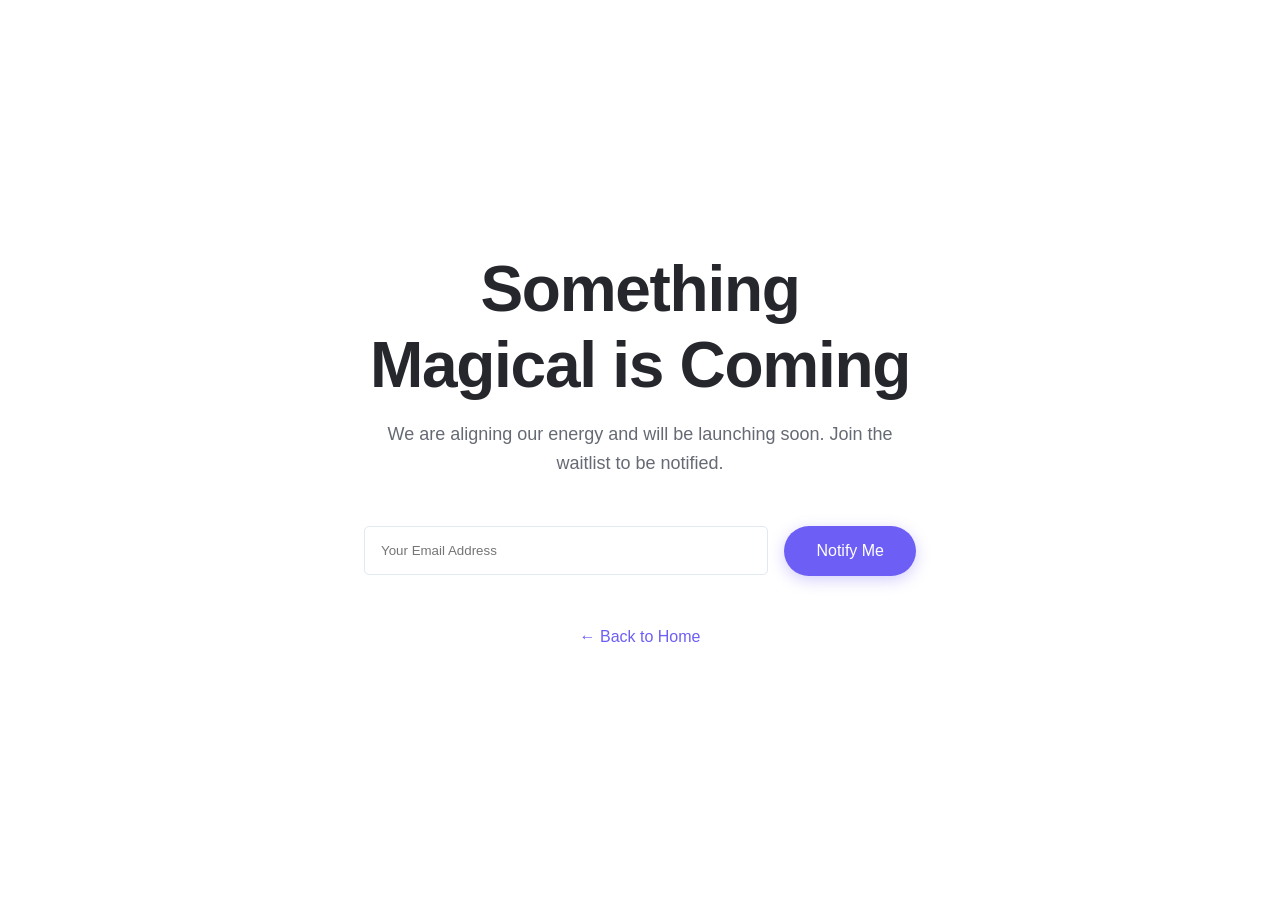
<file: coming-soon.html>
<!DOCTYPE html>
<html lang="en" dir="ltr">
<head>
  <meta charset="UTF-8">
  <meta name="viewport" content="width=device-width, initial-scale=1.0">
  <title>Coming Soon - Lumina</title>
  <link rel="stylesheet" href="assets/css/style.css">
  <link rel="stylesheet" href="assets/css/dark-mode.css">
  <link rel="stylesheet" href="assets/css/rtl.css">
  <style>
    body {
      display: flex;
      align-items: center;
      justify-content: center;
      min-height: 100vh;
      background-color: var(--bg-color);
      text-align: center;
    }
    .coming-soon-content {
      max-width: 600px;
    }
  </style>
  <link rel="icon" type="image/svg+xml" href="assets/images/favicon.svg">
</head>
<body>

  <div class="container coming-soon-content animate-on-scroll">
    <h1 style="font-size: 4rem;">Something Magical is Coming</h1>
    <p class="lead-text" style="color: var(--text-muted); margin: 1rem 0 3rem;">We are aligning our energy and will be launching soon. Join the waitlist to be notified.</p>
    
    <form class="flex-center wrap-md gap-2">
      <input type="email" placeholder="Your Email Address" style="flex:1; padding: 1rem; border-radius: 5px; border: 1px solid var(--border-color); width: 100%;">
      <button type="submit" class="btn btn-primary">Notify Me</button>
    </form>
    
    <div style="margin-top: 3rem;">
      <a href="index.html" style="color: var(--clr-primary); font-weight: 520;">&larr; Back to Home</a>
    </div>
  </div>

  <script src="assets/js/main.js"></script>
  <!-- Back to Top Button -->
  <button class="back-to-top" id="backToTop" aria-label="Back to Top"><i class="ph ph-arrow-up"></i></button>
</body>
</html>
</file>
<file: assets/css/style.css>
/*
 * Crystal & Healing Stone E-commerce Store
 * Core Styles
 */

:root {
  --primary: #111827;
  --accent: #6D4CFF;
  --highlight: #FFB454;
  --white: #FFFFFF;
  --bg-light: #F7F8FB;
  --bg-dark: #0F1117;
  --muted: #7A8594;
  --transition: all 0.4s cubic-bezier(0.16, 1, 0.3, 1);
}



@import url('https://fonts.googleapis.com/css2?family=Outfit:wght@400;500;540;560;580&display=swap');

/* ========================
   SECTION ALT - Adaptive alternate band for sections
   Replaces the old hardcoded dark bg sections
   ======================== */
.section-alt {
  background-color: var(--section-alt-bg);
}

/* Light mode alt band: very soft lavender/off-white */
:root {
  --section-alt-bg: #F3F1FA;
}

/* Dark mode alt band: slightly lighter than main dark bg */
body.dark-mode {
  --section-alt-bg: var(--card-bg);
}

:root {
  /* Colors */
  --clr-primary: #6D5EF5;
  --clr-secondary: #F5EFE6;
  --clr-accent: #C89D3D;
  --clr-text: #26272D;
  --clr-text-muted: #666A74;
  --clr-white: #FFFFFF;
  --clr-dark-bg: #17181F;
  --clr-dark-card: #22242C;
  --clr-dark-text: #F6F7FB;
  
  /* Global Background/Text based on mode */
  --bg-color: var(--clr-white);
  --text-color: var(--clr-text);
  --text-muted: var(--clr-text-muted);
  --card-bg: var(--clr-secondary);
  --navbar-bg: rgba(255, 255, 255, 0.95);
  --border-color: #E2E8F0;

  /* Typography */
  --font-family: 'Outfit', sans-serif;
  
  /* Animation Timing */
  --transition-speed: 0.3s;
}

/* Reset & Base */
*, *::before, *::after {
  box-sizing: border-box;
  margin: 0;
  padding: 0;
}

html {
  scroll-behavior: smooth;
  overflow-x: clip; /* Fixes position: sticky for sidebar while still preventing horizontal scroll */
}

body {
  font-family: var(--font-family);
  font-weight: 400;
  font-size: 16px;
  line-height: 1.6;
  color: var(--text-color);
  background-color: var(--bg-color);
  overflow-x: clip; /* Fixes position: sticky */
  transition: background-color var(--transition-speed) ease, color var(--transition-speed) ease;
}

/* Typography Scale */
h1, h2, h3, h4, h5, h6 {
  color: var(--text-color);
  line-height: 1.2;
}

h1 {
  font-size: clamp(4.5rem, 6vw, 6rem); /* 72-96px */
  font-weight: 580;
  letter-spacing: -0.02em;
}

h2 {
  font-size: clamp(2.25rem, 4vw, 3.25rem); /* 36-52px */
  font-weight: 560;
  letter-spacing: -0.01em;
}

h3 {
  font-size: clamp(1.5rem, 2.5vw, 2rem); /* 24-32px */
  font-weight: 540;
}

h4 {
  font-size: clamp(1.25rem, 2vw, 1.5rem); /* 20-24px */
  font-weight: 520;
}

h5, h6 {
  font-weight: 500;
}

p, ul, ol {
  font-weight: 400;
  color: var(--text-muted);
}

.lead-text {
  font-weight: 500;
  font-size: 1.125rem;
  color: var(--text-color);
}

a {
  text-decoration: none;
  color: inherit;
  font-weight: 500;
}

.logo a {
  display: flex;
  align-items: center;
  gap: 0.5rem;
  color: var(--clr-primary);
  font-weight: 550;
  letter-spacing: 0.05em;
}

ul {
  list-style: none;
}

img {
  max-width: 100%;
  height: auto;
  display: block;
}

/* Layout Utilities */
.container {
  width: 100%;
  max-width: 1280px;
  margin: 0 auto;
  padding: 0 1.5rem;
}

/* Alignment utilities for mobile/tablet */
@media (max-width: 1023px) {
  .text-center-md {
    text-align: center !important;
  }
  .flex-center-md {
    justify-content: center !important;
    align-items: center !important;
    flex-direction: column !important;
  }
}

/* Buttons */
.btn {
  display: inline-flex;
  align-items: center;
  justify-content: center;
  padding: 1rem 2rem;
  border-radius: 50px;
  font-weight: 520;
  cursor: pointer;
  transition: all var(--transition-speed) ease;
  border: none;
  font-family: inherit;
  font-size: 1rem;
}

.btn-primary {
  background-color: var(--clr-primary);
  color: #ffffff;
  box-shadow: 0 4px 15px rgba(109, 94, 245, 0.3);
}

.btn-primary:hover {
  background-color: #5849e0;
  transform: translateY(-2px);
  box-shadow: 0 8px 25px rgba(109, 94, 245, 0.4);
  color: #ffffff;
}

.btn-accent {
  background-color: var(--clr-accent);
  color: #ffffff;
}

.btn-accent:hover {
  transform: translateY(-2px);
  box-shadow: 0 8px 25px rgba(200, 157, 61, 0.4);
  color: #ffffff;
}

.btn-outline {
  background-color: transparent;
  border: 1.5px solid var(--clr-primary);
  color: var(--clr-primary);
}

.btn-outline:hover {
  background-color: var(--clr-primary);
  color: #ffffff;
}

/* --- Navbar --- */
.navbar {
  position: fixed;
  top: 0;
  left: 0;
  width: 100%;
  height: 80px;
  background-color: var(--navbar-bg);
  backdrop-filter: blur(10px);
  z-index: 1000;
  border-bottom: 1px solid var(--border-color);
  display: flex;
  align-items: center;
  transition: all var(--transition-speed) ease;
}

.navbar-container {
  display: flex;
  justify-content: space-between;
  align-items: center;
  height: 100%;
}

.logo a {
  display: flex;
  align-items: center;
  gap: 0.5rem;
  font-size: 1.5rem;
  font-weight: 580;
  letter-spacing: 2px;
  text-transform: uppercase;
}

.desktop-menu {
  display: flex;
  align-items: center;
  gap: 2rem;
}

.menu-links {
  display: flex;
  gap: 2rem;
}

.menu-links a {
  font-weight: 500;
  font-size: 1rem;
  position: relative;
  color: var(--text-color);
}

.menu-links a::after {
  content: '';
  position: absolute;
  bottom: -4px;
  left: 0;
  width: 0%;
  height: 2px;
  background-color: var(--clr-primary);
  transition: width var(--transition-speed) ease;
}

.menu-links a:hover::after,
.menu-links a.active::after {
  width: 100%;
}

.menu-links a.active {
  color: var(--clr-primary);
}

.menu-actions {
  display: flex;
  align-items: center;
  gap: 1rem;
}

.icon-btn {
  background: none;
  border: none;
  font-size: 1.5rem;
  cursor: pointer;
  color: var(--text-color);
  display: flex;
  align-items: center;
  justify-content: center;
  transition: color var(--transition-speed) ease;
  position: relative;
}

.icon-btn:hover {
  color: var(--clr-primary);
}

#theme-toggle, #rtl-toggle, #mobile-theme-toggle, #mobile-rtl-toggle {
  width: 40px;
  height: 40px;
  border-radius: 50%;
  border: 1px solid var(--text-muted);
  transition: all 0.3s ease;
}

#theme-toggle:hover, #rtl-toggle:hover, #mobile-theme-toggle:hover, #mobile-rtl-toggle:hover {
  border-color: var(--clr-primary);
  background-color: var(--clr-primary);
  color: #ffffff;
}

.hamburger-btn {
  display: none;
  background: none;
  border: none;
  font-size: 2rem;
  cursor: pointer;
  color: var(--text-color);
}

@media (max-width: 1024px) {
  .desktop-menu,
  .menu-actions {
    display: none !important;
  }
  .hamburger-btn {
    display: block;
  }
}

/* --- Offcanvas Menu --- */
.offcanvas-menu {
  position: fixed;
  top: 0;
  right: -320px; /* Hidden by default */
  width: 320px;
  height: 100vh;
  background-color: var(--bg-color);
  z-index: 1050;
  display: flex;
  flex-direction: column;
  transition: right 0.4s cubic-bezier(0.77, 0, 0.175, 1);
  box-shadow: -5px 0 25px rgba(0,0,0,0.1);
}

.offcanvas-menu.active {
  right: 0;
}

.offcanvas-header {
  display: flex;
  justify-content: space-between;
  align-items: center;
  padding: 1.5rem;
  border-bottom: 1px solid var(--border-color);
}

.offcanvas-header .logo {
  font-size: 1.25rem;
  font-weight: 580;
}

.close-btn {
  background: none;
  border: none;
  font-size: 1.5rem;
  cursor: pointer;
  color: var(--text-color);
}

.offcanvas-body {
  flex: 1;
  padding: 2rem 1.5rem;
  overflow-y: auto;
}

.offcanvas-links {
  display: flex;
  flex-direction: column;
  gap: 1.5rem;
  align-items: center;
  text-align: center;
}

.offcanvas-links a.active {
  color: var(--clr-primary);
  font-weight: 580;
}

.offcanvas-links a {
  font-size: 1.25rem;
}

.offcanvas-footer {
  padding: 1.5rem;
  border-top: 1px solid var(--border-color);
  display: flex;
  flex-direction: column;
  gap: 1rem;
}

.offcanvas-actions {
  display: flex;
  justify-content: space-around;
  margin-bottom: 1rem;
}

.menu-overlay {
  position: fixed;
  top: 0;
  left: 0;
  width: 100%;
  height: 100vh;
  background: rgba(0,0,0,0.5);
  backdrop-filter: blur(3px);
  z-index: 1040;
  opacity: 0;
  visibility: hidden;
  transition: all 0.4s ease;
}

.menu-overlay.active {
  opacity: 1;
  visibility: visible;
}

/* --- Hero Section --- */
.hero {
  position: relative;
  height: 100vh;
  min-height: 600px;
  display: flex;
  align-items: center;
  justify-content: center;
  overflow: hidden;
  padding-top: 80px; /* Offset navbar */
}

.hero-bg-wrapper {
  position: absolute;
  top: 0;
  left: 0;
  width: 100%;
  height: 100%;
  z-index: -1;
}

.hero-bg-img {
  width: 100%;
  height: 100%;
  object-fit: cover;
  object-position: center;
}

.hero-overlay {
  position: absolute;
  top: 0;
  left: 0;
  width: 100%;
  height: 100%;
  background: linear-gradient(to bottom, rgba(23, 24, 31, 0.4), rgba(23, 24, 31, 0.8));
}

.hero-content {
  position: relative;
  z-index: 1;
  text-align: center;
  color: var(--text-color);
  max-width: 800px;
}

.hero-content h1 {
  color: #ffffff;
  margin-bottom: 1.5rem;
}

.hero-content p {
  color: rgba(255, 255, 255, 0.8);
  margin-bottom: 2.5rem;
}

.hero-cta {
  display: flex;
  gap: 1rem;
  justify-content: center;
  padding-bottom: 3rem;
}

@media (max-width: 767px) {
  .hero-cta {
    flex-direction: column;
  }
}

/* --- Section Formatting --- */
.section-padding {
  padding: 6rem 0;
}

.section-header {
  margin-bottom: 4rem;
  text-align: center;
}

.section-header p {
  margin-top: 1rem;
  font-size: 1.125rem;
}

/* --- Grid Card Layout --- */
.grid-card-layout {
  display: grid;
  grid-template-columns: repeat(auto-fill, minmax(280px, 1fr));
  gap: 2rem;
}

@media (min-width: 1024px) {
  .grid-card-layout {
    grid-template-columns: repeat(4, 1fr); /* 4 cards on desktop */
  }
}

.crystal-card {
  background-color: var(--card-bg);
  border-radius: 20px;
  box-shadow: 0 10px 30px rgba(0,0,0,0.05);
  transition: transform 0.4s ease, box-shadow 0.4s ease;
  display: flex;
  flex-direction: column;
  height: 100%; /* Equal heights */
}

.crystal-card:hover {
  transform: translateY(-10px);
  box-shadow: 0 20px 40px rgba(0,0,0,0.1);
}

.card-img-wrapper {
  height: 300px;
  overflow: hidden;
  border-radius: 20px 20px 0 0; /* Round only top corners to match card */
}

.card-img-wrapper img {
  width: 100%;
  height: 100%;
  object-fit: cover;
  object-position: center;
  transition: transform 0.6s ease;
}

.crystal-card:hover .card-img-wrapper img {
  transform: scale(1.05);
}

.card-body {
  padding: 2rem;
  display: flex;
  flex-direction: column;
  flex: 1;
}

.card-body h3 {
  font-size: 1.5rem;
  margin-bottom: 0.5rem;
}

.card-body p {
  margin-bottom: 1.5rem;
  flex: 1; /* Pushes button to bottom */
}

/* --- Footer --- */
.site-footer {
  background-color: var(--bg-color);
  color: var(--text-color);
  padding: 4rem 0 2rem;
  border-top: 1px solid var(--border-color);
}

.footer-grid {
  display: grid;
  grid-template-columns: 2fr 1fr 1fr;
  gap: 3rem;
  margin-bottom: 3rem;
}

@media (max-width: 767px) {
  .footer-grid {
    grid-template-columns: 1fr;
    text-align: center;
  }
}

.footer-brand h3 {
  color: var(--text-color);
  margin-bottom: 1rem;
}

.footer-links h4, .footer-contact h4 {
  color: var(--text-color);
  margin-bottom: 1.5rem;
}

.footer-links ul li, .footer-contact ul li {
  margin-bottom: 0.75rem;
}

.footer-links a, .footer-contact a {
  color: var(--text-muted);
  transition: color var(--transition-speed) ease;
}

.footer-links a:hover, .footer-contact a:hover {
  color: var(--clr-primary);
}

.footer-bottom {
  text-align: center;
  padding-top: 2rem;
  border-top: 1px solid var(--border-color);
  color: var(--text-muted);
  font-size: 0.875rem;
}

/* --- Animations --- */
.animate-on-scroll {
  opacity: 0;
  transform: translateY(30px);
  transition: opacity 0.8s ease, transform 0.8s ease;
}

.animate-on-scroll.is-visible {
  opacity: 1;
  transform: translateY(0);
}

/* --- Section 2: Shop By Intention --- */
.intention-grid {
  display: grid;
  grid-template-columns: repeat(auto-fit, minmax(200px, 1fr));
  gap: 2rem;
}

.intention-card {
  background-color: var(--card-bg);
  padding: 3rem 2rem;
  border-radius: 20px;
  text-align: center;
  transition: transform var(--transition-speed) ease, background-color var(--transition-speed) ease;
  border: 1px solid rgba(255,255,255,0.05);
}

.intention-card:hover {
  transform: translateY(-10px);
  background-color: var(--clr-primary);
}

.intention-icon {
  font-size: 3rem;
  color: var(--clr-accent);
  margin-bottom: 1.5rem;
  transition: color var(--transition-speed) ease;
}

.intention-card:hover .intention-icon {
  color: var(--text-color);
}

.intention-card h3 {
  color: var(--text-color);
  font-size: 1.25rem;
  transition: color var(--transition-speed) ease;
}

/* Fix text visibility on hover (since background turns purple) */
.intention-card:hover h3,
.intention-card:hover p,
.intention-card:hover .pair-names,
.intention-card:hover .intention-icon i {
  color: #ffffff;
}

/* --- Section 3: Healing Benefits --- */
.benefits-layout {
  display: flex;
  align-items: center;
  gap: 4rem;
}

.benefits-text {
  flex: 1;
}

.benefits-text h2 {
  margin-bottom: 1.5rem;
}

.benefits-text p {
  margin-bottom: 2rem;
  font-size: 1.125rem;
}

.benefits-list {
  margin-bottom: 2rem;
}

.benefits-list li {
  font-size: 1.125rem;
  margin-bottom: 1rem;
  display: flex;
  align-items: center;
  gap: 0.75rem;
}

.benefits-image {
  flex: 1;
  border-radius: 20px;
  overflow: hidden;
  box-shadow: 0 20px 40px rgba(0,0,0,0.1);
}

@media (max-width: 767px) {
  .benefits-layout {
    flex-direction: column;
  }
}

/* --- Section 4: Crystal Care --- */
.care-steps-grid {
  display: grid;
  grid-template-columns: repeat(auto-fit, minmax(250px, 1fr));
  gap: 3rem;
  margin-top: 3rem;
}

.care-step {
  text-align: center;
}

.step-number {
  font-size: 3rem;
  font-weight: 580;
  color: var(--clr-primary);
  opacity: 0.3;
  margin-bottom: 1rem;
}

.care-step h3 {
  margin-bottom: 1rem;
}

/* --- Section 5: Subscription --- */
.subscription-card {
  max-width: 500px;
  margin: 0 auto;
  background-color: var(--card-bg);
  border-radius: 30px;
  padding: 4rem 2rem;
  box-shadow: 0 10px 40px rgba(0,0,0,0.05);
  border: 1px solid var(--border-color);
}

.sub-card-content h3 {
  font-size: 2rem;
  margin-bottom: 1rem;
}

.sub-card-content p {
  margin-bottom: 1.5rem;
}

.sub-card-content .price {
  font-size: 3rem;
  font-weight: 560;
  color: var(--clr-primary);
  margin: 2rem 0;
}

.sub-card-content .price span {
  font-size: 1.125rem;
  font-weight: 400;
  color: var(--text-muted);
}

.mt-4 {
  margin-top: 1.5rem;
}

/* --- Section 6: Testimonials --- */
.testimonials-grid {
  display: grid;
  grid-template-columns: repeat(auto-fit, minmax(300px, 1fr));
  gap: 2rem;
}

/* --- Home 2 Specific Animations & Hero --- */
@keyframes orbFloat {
  0% { transform: translateY(0) scale(1); opacity: 0.6; }
  50% { transform: translateY(-30px) scale(1.1); opacity: 1; }
  100% { transform: translateY(0) scale(1); opacity: 0.6; }
}

.home-2-hero .constellation-bg {
  position: relative;
}

.constellation-orb {
  position: absolute;
  border-radius: 50%;
  background: radial-gradient(circle, var(--clr-primary) 0%, transparent 70%);
  filter: blur(10px);
  animation: orbFloat 8s infinite ease-in-out;
  z-index: 0;
}

.orb-1 { width: 300px; height: 300px; top: 20%; left: 10%; animation-delay: 0s; }
.orb-2 { width: 200px; height: 200px; top: 60%; right: 15%; animation-delay: 2s; }
.orb-3 { width: 150px; height: 150px; bottom: 10%; left: 30%; animation-delay: 4s; }

/* --- Section 1: Chakra Collection --- */
.chakra-grid {
  display: flex;
  justify-content: center;
  flex-wrap: wrap;
  gap: 2rem;
}

.chakra-item {
  text-align: center;
  width: 120px;
}

.chakra-circle {
  width: 100px;
  height: 100px;
  margin: 0 auto 1rem;
  border-radius: 50%;
  background-color: var(--card-bg);
  border: 4px solid var(--accent-color);
  display: flex;
  align-items: center;
  justify-content: center;
  font-weight: 560;
  font-size: 1.125rem;
  transition: transform var(--transition-speed) ease, box-shadow var(--transition-speed) ease;
  box-shadow: 0 0 15px rgba(0,0,0,0.05);
  color: var(--text-color);
}

.chakra-item:hover .chakra-circle {
  transform: scale(1.1);
  box-shadow: 0 0 25px var(--accent-color);
}

.chakra-item h4 {
  font-size: 1rem;
  color: var(--text-muted);
}

/* --- Section 2: Pairing Layout --- */
.pairing-layout {
  display: flex;
  align-items: center;
  gap: 4rem;
}

.pairing-text {
  flex: 1;
}

.pairing-visual {
  flex: 1;
  display: flex;
  align-items: center;
  justify-content: center;
  gap: 1rem;
  position: relative;
}

@media (max-width: 767px) {
  .pairing-visual {
    flex-direction: column;
  }
}

.pairing-card {
  width: 100%;
  max-width: 200px;
  height: 250px;
  border-radius: 20px;
  overflow: hidden;
  box-shadow: 0 15px 30px rgba(0,0,0,0.3);
  transition: transform 0.5s ease;
}

@media (max-width: 1024px) {
  .pairing-card {
    height: 200px;
  }
  .pairing-layout {
    gap: 2rem;
  }
}

.pairing-card img {
  width: 100%;
  height: 100%;
  object-fit: cover;
}

.pairing-card.left {
  transform: rotate(-5deg);
  z-index: 2;
}

.pairing-card.right {
  transform: rotate(5deg);
  z-index: 1;
}

.pairing-visual:hover .pairing-card.left {
  transform: rotate(-10deg) translateX(-10px);
}

.pairing-visual:hover .pairing-card.right {
  transform: rotate(10deg) translateX(10px);
}

.pairing-icon {
  font-size: 2rem;
  color: var(--clr-primary);
  background: var(--text-color);
  width: 50px;
  height: 50px;
  border-radius: 50%;
  display: flex;
  align-items: center;
  justify-content: center;
  z-index: 3;
  box-shadow: 0 5px 15px rgba(0,0,0,0.2);
}

@media (max-width: 767px) {
  .pairing-layout {
    flex-direction: column;
  }
}

/* --- Section 3: Meditation Grid --- */
.meditation-grid {
  display: grid;
  grid-template-columns: repeat(auto-fit, minmax(280px, 1fr));
  gap: 3rem;
  max-width: 800px;
  margin: 0 auto;
}

.med-item {
  background-color: var(--card-bg);
  border-radius: 20px;
  padding: 2rem;
  box-shadow: 0 10px 30px rgba(0,0,0,0.05);
  transition: transform var(--transition-speed) ease;
}

.med-item:hover {
  transform: translateY(-5px);
}

.med-img-box {
  width: 100%;
  height: 200px;
  border-radius: 15px;
  overflow: hidden;
  margin-bottom: 1.5rem;
}

.med-img-box img {
  width: 100%;
  height: 100%;
  object-fit: cover;
}

/* --- Section 4: Gift Box --- */
.gift-box-display {
  display: flex;
  justify-content: center;
}

.gift-box-card {
  background-color: var(--bg-color);
  padding: 3rem;
  border-radius: 20px;
  max-width: 400px;
  box-shadow: 0 20px 40px rgba(0,0,0,0.05);
  text-align: center;
}

.gift-box-card h3 {
  font-size: 1.5rem;
  margin-bottom: 1rem;
}

/* --- Section 6: Journal Grid --- */
.journal-grid {
  display: grid;
  grid-template-columns: repeat(auto-fit, minmax(300px, 1fr));
  gap: 2rem;
}

.journal-card {
  background-color: var(--card-bg);
  padding: 2.5rem;
  border-radius: 20px;
  border: 1px solid var(--border-color);
  transition: transform var(--transition-speed) ease;
}

.journal-card:hover {
  transform: translateY(-5px);
  border-color: var(--clr-primary);
}

.journal-tag {
  display: inline-block;
  padding: 0.25rem 1rem;
  background-color: rgba(109, 94, 245, 0.1);
  color: var(--clr-primary);
  border-radius: 50px;
  font-size: 0.875rem;
  font-weight: 500;
  margin-bottom: 1rem;
}

.journal-card h3 {
  font-size: 1.5rem;
  margin-bottom: 1.5rem;
}

.journal-card a {
  color: var(--clr-primary);
  display: flex;
  align-items: center;
  gap: 0.5rem;
  font-weight: 520;
}

/* --- Shop & Utility Classes --- */
.small-hero {
  border-bottom: 1px solid var(--border-color);
}

.border-bottom {
  border-bottom: 1px solid var(--border-color);
}

.py-3 { padding-top: 1rem; padding-bottom: 1rem; }
.pt-4 { padding-top: 2rem; }
.mb-4 { margin-bottom: 2rem; }
.mt-4 { margin-top: 2rem; }

.flex { display: flex; }
.flex-between { display: flex; justify-content: space-between; }
.flex-center { display: flex; justify-content: center; align-items: center; }
.align-center { align-items: center; }
.gap-2 { gap: 1rem; }
.mr-2 { margin-right: 0.5rem; }
.font-weight-bold { font-weight: 550; }

.premium-select {
  padding: 0.5rem 1rem;
  border-radius: 50px;
  border: 1px solid var(--border-color);
  background-color: transparent;
  color: var(--text-color);
  font-family: inherit;
  font-size: 1rem;
  outline: none;
  cursor: pointer;
  transition: border-color var(--transition-speed) ease;
}

.premium-select:hover, .premium-select:focus {
  border-color: var(--clr-primary);
}

body.dark-mode .premium-select {
  background-color: var(--card-bg);
  color: var(--text-color);
}

@media (max-width: 767px) {
  .wrap-md {
    flex-wrap: wrap;
    justify-content: center;
    gap: 1rem;
  }
  .hidden-mobile {
    display: none;
  }
  .faq-grid {
    grid-template-columns: 1fr !important;
  }
  /* Corporate Gifting: image first in HTML → reverse so text is on top */
  .corporate-gifting .wrap-md {
    flex-direction: column-reverse;
  }
  /* Reset image min-height on mobile so it doesn't dominate */
  .corporate-gifting .wrap-md > div[style*="min-height"] {
    min-height: 250px !important;
  }
  /* Desktop padding on content side */
  .corporate-content {
    padding: 1.5rem 0 0 0;
  }
  /* Contact form card: reduce padding on mobile so inputs fill width */
  .contact-form-card {
    padding: 1.5rem !important;
  }
  /* Contact split layout: stack vertically on mobile */
  .contact-split-layout .wrap-md > div {
    flex: none;
    width: 100%;
  }
}

@media (max-width: 991px) {
  .brand-story .wrap-md,
  .meet-founder .wrap-md,
  .science-synergy .wrap-md,
  .corporate-gifting .wrap-md {
    flex-wrap: wrap;
    gap: 2rem !important;
  }
  
  .brand-story .wrap-md > div,
  .meet-founder .wrap-md > div,
  .science-synergy .wrap-md > div,
  .corporate-gifting .wrap-md > div {
    flex: none !important;
    width: 100% !important;
  }

  /* Brand Story (How it Started): text is first in HTML, so reverse to put image on top */
  .brand-story .wrap-md {
    flex-direction: column-reverse;
  }
  
  /* Meet Founder: image is first in HTML, so regular column puts image on top */
  .meet-founder .wrap-md {
    flex-direction: column;
  }
}

/* Corporate content desktop padding */
.corporate-content {
  padding: 2rem 0 2rem 3rem;
}

/* --- Home 2 Hero --- */
.home-2-hero {
  position: relative;
  min-height: 100vh;
  display: flex;
  align-items: center;
  justify-content: center;
  overflow: hidden;
  text-align: center;
  padding-top: 80px;
}

.hero-bg-wrapper {
  position: absolute;
  top: 0;
  left: 0;
  width: 100%;
  height: 100%;
  z-index: -1;
  background-color: var(--bg-color);
}

.hero-bg-img {
  width: 100%;
  height: 100%;
  object-fit: cover;
  position: absolute;
  top: 0;
  left: 0;
}

.energy-field {
  position: absolute;
  top: 0;
  left: 0;
  width: 100%;
  height: 100%;
  background: radial-gradient(circle at center, transparent 0%, var(--bg-color) 100%);
  opacity: 0.8;
}

.constellation-orb {
  position: absolute;
  border-radius: 50%;
  background-color: var(--clr-primary);
  box-shadow: 0 0 20px var(--clr-primary), 0 0 40px var(--clr-primary);
  opacity: 0.6;
}

.orb-1 {
  width: 10px; height: 10px;
  top: 20%; left: 30%;
  animation: floatOrb 8s infinite alternate ease-in-out;
}

.orb-2 {
  width: 15px; height: 15px;
  top: 60%; left: 70%;
  animation: floatOrb 12s infinite alternate-reverse ease-in-out;
}

.orb-3 {
  width: 8px; height: 8px;
  top: 80%; left: 40%;
  animation: floatOrb 10s infinite alternate ease-in-out;
}

@keyframes floatOrb {
  0% { transform: translate(0, 0) scale(1); opacity: 0.4; }
  100% { transform: translate(30px, -40px) scale(1.5); opacity: 0.8; }
}

.hero-content h1 {
  color: #ffffff;
  margin-bottom: 1.5rem;
}

/* Fix selection color globally */
::selection {
  background-color: var(--clr-primary);
  color: #ffffff;
}

::-moz-selection {
  background-color: var(--clr-primary);
  color: var(--text-color);
}




/* --- Social Icons --- */
.social-icon {
  display: flex;
  align-items: center;
  justify-content: center;
  width: 40px;
  height: 40px;
  border-radius: 50%;
  background-color: var(--card-bg);
  color: var(--text-color);
  font-size: 1.25rem;
  transition: all var(--transition-speed) ease;
  border: 1px solid var(--border-color);
}

.social-icon:hover {
  background-color: var(--clr-primary);
  color: var(--text-color);
  border-color: var(--clr-primary);
  transform: translateY(-3px);
  box-shadow: 0 5px 15px rgba(109, 94, 245, 0.4);
}


/* --- Ultimate Shop By Intention Styles --- */

/* Ambient Orbs */
.ambient-orb {
  position: absolute;
  border-radius: 50%;
  filter: blur(80px);
  z-index: 1;
  opacity: 0.5;
  animation: orbFloat 10s infinite alternate ease-in-out;
}

.orb-1 {
  width: 400px;
  height: 400px;
  background: radial-gradient(circle, rgba(109,94,245,0.4) 0%, rgba(109,94,245,0) 70%);
  top: -100px;
  left: -100px;
}

.orb-2 {
  width: 500px;
  height: 500px;
  background: radial-gradient(circle, rgba(200,157,61,0.3) 0%, rgba(200,157,61,0) 70%);
  bottom: -150px;
  right: -100px;
  animation-delay: -5s;
}

@keyframes orbFloat {
  0% { transform: translate(0, 0) scale(1); }
  100% { transform: translate(50px, 50px) scale(1.1); }
}

/* Glowing Title */
.title-glow {
  position: absolute;
  top: 50%;
  left: 50%;
  transform: translate(-50%, -50%);
  width: 120%;
  height: 120%;
  background: radial-gradient(circle, rgba(255,255,255,0.1) 0%, transparent 60%);
  z-index: -1;
  filter: blur(10px);
}

/* Ultimate Glassmorphism Cards */
.intention-card.ultimate-glass {
  background: linear-gradient(135deg, rgba(255,255,255,0.05) 0%, rgba(255,255,255,0.01) 100%);
  border: 1px solid rgba(255,255,255,0.1);
  box-shadow: 0 8px 32px 0 rgba(0,0,0,0.3);
  backdrop-filter: blur(20px);
  -webkit-backdrop-filter: blur(20px);
  border-radius: 20px;
  padding: 3rem 2rem;
  text-align: center;
  transition: all 0.4s cubic-bezier(0.175, 0.885, 0.32, 1.275);
  position: relative;
  overflow: hidden;
  text-decoration: none;
  display: block;
}

.intention-card.ultimate-glass::before {
  content: '';
  position: absolute;
  top: 0; left: 0; right: 0; bottom: 0;
  border-radius: 20px;
  padding: 2px;
  background: linear-gradient(135deg, rgba(255,255,255,0.2), rgba(255,255,255,0));
  -webkit-mask: linear-gradient(#fff 0 0) content-box, linear-gradient(#fff 0 0);
  -webkit-mask-composite: xor;
  mask-composite: exclude;
  pointer-events: none;
  opacity: 0.5;
  transition: opacity 0.4s ease;
}

.intention-card.ultimate-glass:hover {
  transform: translateY(-12px) scale(1.02);
  background: linear-gradient(135deg, rgba(255,255,255,0.08) 0%, rgba(255,255,255,0.02) 100%);
  box-shadow: 0 15px 40px 0 rgba(0,0,0,0.5);
}

.intention-card.ultimate-glass:hover::before {
  opacity: 1;
}

/* Glowing Icons */
.intention-icon-wrapper {
  position: relative;
  display: inline-block;
  margin-bottom: 1.5rem;
}

.intention-icon {
  font-size: 3.5rem;
  color: var(--text-color);
  position: relative;
  z-index: 2;
  transition: all 0.4s ease;
}

.icon-aura {
  position: absolute;
  top: 50%; left: 50%;
  transform: translate(-50%, -50%);
  width: 60px; height: 60px;
  border-radius: 50%;
  z-index: 1;
  filter: blur(20px);
  opacity: 0.6;
  transition: all 0.4s ease;
}

.love-aura { background: #FF6B6B; }
.wealth-aura { background: #FDD835; }
.protection-aura { background: #4DABF7; }
.healing-aura { background: #69DB7C; }

.intention-card.ultimate-glass:hover .intention-icon {
  transform: scale(1.15);
}

.intention-card.ultimate-glass:hover .icon-aura {
  width: 80px; height: 80px;
  opacity: 0.9;
  filter: blur(25px);
}

.intention-card.ultimate-glass h3 {
  color: var(--text-color);
  font-size: 1.4rem;
  margin-bottom: 0.75rem;
  font-weight: 540;
  letter-spacing: 0.5px;
}

.intention-desc {
  color: var(--text-muted);
  font-size: 0.95rem;
  line-height: 1.5;
  margin-bottom: 0;
}



/* --- Animated Marquee Testimonials --- */
.marquee-container {
  overflow: hidden;
  position: relative;
  width: 100%;
  padding: 2rem 0;
  /* Fading edges to make the cards appear out of nowhere */
  -webkit-mask-image: linear-gradient(to right, transparent, black 10%, black 90%, transparent);
  mask-image: linear-gradient(to right, transparent, black 10%, black 90%, transparent);
}

.marquee-content {
  display: flex;
  gap: 2rem;
  width: max-content;
  animation: scrollMarquee 40s linear infinite;
}

/* Pause animation smoothly on hover */
.marquee-container:hover .marquee-content {
  animation-play-state: paused;
}

.marquee-card {
  width: 400px;
  flex-shrink: 0;
  background: linear-gradient(135deg, rgba(255,255,255,0.06) 0%, rgba(255,255,255,0.01) 100%);
  border: 1px solid rgba(255,255,255,0.1);
  border-radius: 20px;
  padding: 2.5rem;
  text-align: left;
  backdrop-filter: blur(15px);
  -webkit-backdrop-filter: blur(15px);
  box-shadow: 0 8px 32px 0 rgba(0,0,0,0.3);
  transition: transform 0.4s ease, border-color 0.4s ease;
  cursor: pointer;
}

.marquee-card:hover {
  transform: translateY(-8px) scale(1.02);
  border-color: var(--text-muted);
  box-shadow: 0 15px 40px 0 rgba(0,0,0,0.5);
}

.marquee-card .stars {
  color: #FDD835;
  font-size: 1.25rem;
  margin-bottom: 1.5rem;
  display: flex;
  gap: 4px;
}

.marquee-card p {
  color: var(--text-muted);
  font-size: 1.125rem;
  line-height: 1.6;
  margin-bottom: 1.5rem;
  font-style: italic;
}

.marquee-card h4 {
  color: var(--clr-accent);
  font-size: 1.1rem;
  margin: 0;
  font-weight: 560;
}

/* Infinite Scroll Animation */
@keyframes scrollMarquee {
  0% { transform: translateX(0); }
  100% { transform: translateX(calc(-50% - 1rem)); /* -50% shifts exactly one full original set, -1rem for half the gap */ }
}

@media (max-width: 768px) {
  .marquee-card {
    width: 300px;
    padding: 2rem;
  }
}



/* --- Premium Ritual Section --- */
.premium-ritual-section {
  background-color: var(--bg-color);
  position: relative;
  overflow: hidden;
}

.ritual-split-layout {
  display: grid;
  grid-template-columns: 50% 50%;
  gap: 4rem;
  align-items: center;
}

.ritual-image {
  position: relative;
  border-radius: 20px;
  overflow: hidden;
  box-shadow: 0 20px 50px rgba(0,0,0,0.5);
}

.ritual-image img {
  width: 100%;
  height: auto;
  object-fit: cover;
  display: block;
  transition: transform 0.8s ease;
}

.ritual-image:hover img {
  transform: scale(1.05);
}

.ritual-content {
  color: var(--text-color);
  padding-right: 2rem;
}

.ritual-title {
  font-size: clamp(2.5rem, 5vw, 4rem);
  color: var(--text-color);
  margin-bottom: 0.5rem;
  font-weight: 580;
  line-height: 1.1;
}

.ritual-subtitle {
  color: var(--text-color);
  font-size: 1.25rem;
  margin-bottom: 1.5rem;
  font-weight: 400;
  letter-spacing: 1px;
}

.ritual-desc {
  font-size: 1.125rem;
  color: var(--text-muted);
  line-height: 1.8;
  margin-bottom: 2rem;
}

.ritual-features {
  list-style: none;
  margin-bottom: 3rem;
}

.ritual-features li {
  font-size: 1.1rem;
  color: var(--text-color);
  margin-bottom: 1rem;
  display: flex;
  align-items: flex-start;
  gap: 1rem;
}

.ritual-features i {
  color: var(--clr-accent);
  font-size: 1.25rem;
  flex-shrink: 0;
  margin-top: 3px;
}

.ritual-btn {
  padding: 1rem 2.5rem;
  font-size: 1.1rem;
  box-shadow: 0 10px 30px rgba(109,94,245,0.4);
}

@media (max-width: 991px) {
  .ritual-split-layout {
    grid-template-columns: 1fr;
    gap: 3rem;
  }
  .ritual-content {
    padding-right: 0;
    text-align: center;
  }
  .ritual-features {
    display: table;
    margin: 0 auto;
    text-align: left;
  }
  .ritual-features li {
    justify-content: flex-start;
  }
}



/* --- Chakra Alignment Guide --- */
.chakra-section {
  background-color: var(--clr-light-bg);
  position: relative;
  z-index: 10;
}

[data-theme="dark"] .chakra-section {
  background-color: var(--bg-color);
}

.chakra-interactive-grid {
  display: flex;
  justify-content: center;
  align-items: flex-start;
  gap: 2rem;
  flex-wrap: wrap;
  margin-top: 4rem;
}

.chakra-item {
  position: relative;
  display: flex;
  flex-direction: column;
  align-items: center;
  cursor: default; /* Since they aren't purely hover-interactions anymore */
  width: 280px;
}

.chakra-orb {
  width: 80px;
  height: 80px;
  border-radius: 50%;
  display: flex;
  align-items: center;
  justify-content: center;
  font-size: 2rem;
  color: var(--text-color);
  margin-bottom: 1.5rem;
  box-shadow: 0 0 20px rgba(0,0,0,0.2);
  transition: all 0.4s cubic-bezier(0.175, 0.885, 0.32, 1.275);
  position: relative;
  z-index: 2;
}

/* Pulsing Glow Animation */
.chakra-orb::after {
  content: '';
  position: absolute;
  top: -5px; left: -5px; right: -5px; bottom: -5px;
  border-radius: 50%;
  z-index: -1;
  opacity: 0.5;
  animation: pulseOrb 2s infinite alternate ease-in-out;
}

@keyframes pulseOrb {
  0% { transform: scale(1); filter: blur(10px); }
  100% { transform: scale(1.15); filter: blur(20px); }
}

/* Chakra Colors */
.crown-orb, .crown-orb::after { background: #9c27b0; }
.thirdeye-orb, .thirdeye-orb::after { background: #3f51b5; }
.throat-orb, .throat-orb::after { background: #03a9f4; }
.heart-orb, .heart-orb::after { background: #4caf50; }

.crown-text { color: #9c27b0; }
.thirdeye-text { color: #3f51b5; }
.throat-text { color: #03a9f4; }
.heart-text { color: #4caf50; }

/* The Hidden Data Card */
.chakra-card {
  position: relative;
  margin-top: 1rem;
  width: 100%;
  opacity: 1;
  visibility: visible;
  transition: all 0.4s cubic-bezier(0.175, 0.885, 0.32, 1.275);
  z-index: 10;
  pointer-events: auto;
}

/* Glassmorphism specifically for this card */
.chakra-card.ultimate-glass {
  background: linear-gradient(135deg, rgba(255,255,255,0.1) 0%, rgba(255,255,255,0.05) 100%);
  border: 1px solid rgba(255,255,255,0.2);
  backdrop-filter: blur(25px);
  -webkit-backdrop-filter: blur(25px);
  border-radius: 16px;
  padding: 1.5rem;
  box-shadow: 0 10px 40px rgba(0,0,0,0.3);
}

[data-theme="light"] .chakra-card.ultimate-glass {
  background: linear-gradient(135deg, rgba(255,255,255,0.8) 0%, rgba(255,255,255,0.4) 100%);
  border: 1px solid rgba(255,255,255,0.8);
  box-shadow: 0 10px 40px rgba(0,0,0,0.1);
  color: var(--text-color);
}

.chakra-card h4 {
  font-size: 1.2rem;
  margin-bottom: 0.5rem;
  font-weight: 550;
}

.chakra-card h5 {
  font-size: 0.95rem;
  color: var(--clr-text-muted);
  margin-bottom: 1rem;
  font-style: italic;
}

.chakra-card p {
  font-size: 0.9rem;
  line-height: 1.5;
  margin: 0;
}

/* Hover Interaction */
.chakra-item:hover .chakra-orb {
  transform: scale(1.15) translateY(-10px);
}

/* Hover Interaction for orb only now */



/* --- Split Shop By Intention Layout --- */
.split-intention-section {
  position: relative;
  overflow: hidden;
}

.split-intention-layout {
  display: grid;
  grid-template-columns: 1fr 1fr;
  gap: 4rem;
  align-items: stretch;
}

.intention-visual {
  position: relative;
  height: 100%;
  display: flex;
  align-items: center;
  justify-content: center;
}

.image-wrapper {
  position: relative;
  border-radius: 20px;
  overflow: hidden;
  box-shadow: 0 20px 50px rgba(0,0,0,0.6);
  width: 100%;
}

.image-wrapper img {
  width: 100%;
  height: 100%;
  object-fit: cover;
  display: block;
  transition: transform 1.2s ease;
}

.image-wrapper:hover img {
  transform: scale(1.08);
}

.visual-glow {
  position: absolute;
  top: 50%;
  left: 50%;
  transform: translate(-50%, -50%);
  width: 120%;
  height: 120%;
  background: radial-gradient(circle, rgba(109,94,245,0.2) 0%, transparent 60%);
  z-index: -1;
  filter: blur(20px);
  pointer-events: none;
}

.intention-points {
  display: flex;
  flex-direction: column;
  gap: 1.5rem;
  margin-top: 2rem;
}

.intention-point {
  padding: 2rem;
  border-radius: 16px;
  position: relative;
  overflow: hidden;
  transition: all 0.4s cubic-bezier(0.175, 0.885, 0.32, 1.275);
  cursor: pointer;
}

.intention-point.ultimate-glass {
  background: linear-gradient(135deg, rgba(255,255,255,0.05) 0%, rgba(255,255,255,0.01) 100%);
  border: 1px solid rgba(255,255,255,0.1);
  backdrop-filter: blur(10px);
  -webkit-backdrop-filter: blur(10px);
  box-shadow: 0 8px 32px 0 rgba(0,0,0,0.2);
}

.intention-point:hover {
  transform: translateX(10px);
  background: linear-gradient(135deg, rgba(255,255,255,0.08) 0%, rgba(255,255,255,0.02) 100%);
  border-color: var(--text-muted);
  box-shadow: 0 12px 40px rgba(0,0,0,0.4);
}

.point-title {
  font-size: 1.4rem;
  color: var(--text-color);
  margin-bottom: 0.5rem;
  font-weight: 560;
  display: flex;
  align-items: center;
  gap: 10px;
}

.point-title::before {
  content: '';
  display: inline-block;
  width: 8px;
  height: 8px;
  border-radius: 50%;
  background-color: var(--clr-accent);
  box-shadow: 0 0 10px var(--clr-accent);
}

.point-desc {
  font-size: 1.05rem;
  color: var(--text-muted);
  line-height: 1.6;
  margin-bottom: 1rem;
}

.point-link {
  display: inline-flex;
  align-items: center;
  gap: 0.5rem;
  color: var(--clr-accent);
  font-weight: 560;
  text-decoration: none;
  font-size: 0.95rem;
  text-transform: uppercase;
  letter-spacing: 1px;
  transition: all 0.3s ease;
  opacity: 0;
  transform: translateX(-10px);
}

.intention-point:hover .point-link {
  opacity: 1;
  transform: translateX(0);
}

.point-link:hover {
  color: var(--text-color);
}

@media (max-width: 991px) {
  .split-intention-layout {
    grid-template-columns: 1fr;
    gap: 3rem;
  }
  .intention-point:hover {
    transform: translateY(-5px) translateX(0);
  }
}



/* --- Ultra-Level Expanding Ritual Cards --- */
.ritual-cards-container {
  display: flex;
  height: 500px;
  gap: 1rem;
  width: 100%;
}

.ritual-card {
  position: relative;
  flex: 1;
  border-radius: 20px;
  background-size: cover;
  background-position: center;
  overflow: hidden;
  transition: all 0.6s cubic-bezier(0.25, 0.8, 0.25, 1);
  cursor: pointer;
  box-shadow: 0 10px 30px rgba(0,0,0,0.5);
}

/* Flex-Grow Animation on Hover */
.ritual-cards-container:hover .ritual-card {
  flex: 1;
}

.ritual-card:hover {
  flex: 3 !important;
}

/* Background Zoom Effect */
.ritual-card::before {
  content: '';
  position: absolute;
  top: 0; left: 0; right: 0; bottom: 0;
  background-image: inherit;
  background-size: cover;
  background-position: center;
  transition: transform 1.2s ease;
  z-index: 0;
}

.ritual-card:hover::before {
  transform: scale(1.1);
}

/* Dark Frosted Overlay */
.ritual-card-overlay {
  position: absolute;
  top: 0; left: 0; right: 0; bottom: 0;
  background: linear-gradient(to top, rgba(0,0,0,0.9) 0%, rgba(0,0,0,0.3) 50%, rgba(0,0,0,0.1) 100%);
  z-index: 1;
  transition: opacity 0.6s ease;
}

.ritual-card:hover .ritual-card-overlay {
  background: linear-gradient(to top, rgba(0,0,0,0.95) 0%, rgba(0,0,0,0.5) 60%, rgba(0,0,0,0.2) 100%);
}

/* Content Layout */
.ritual-card-content {
  position: absolute;
  bottom: 0;
  left: 0;
  right: 0;
  padding: 2rem;
  z-index: 2;
  color: #ffffff; /* Always white — sits on dark image overlay */
  display: flex;
  flex-direction: column;
  justify-content: flex-end;
  height: 100%;
}

/* Ensure all children inside ritual card content are white */
.ritual-card-content h3,
.ritual-card-content .ritual-step,
.ritual-card-content p {
  color: #ffffff;
}

.ritual-step {
  font-family: monospace;
  font-size: 1.2rem;
  color: var(--clr-accent);
  margin-bottom: 0.5rem;
  font-weight: 550;
  letter-spacing: 2px;
}

.ritual-card h3 {
  font-size: 2rem;
  margin-bottom: 1rem;
  font-weight: 540;
  white-space: nowrap;
  transition: transform 0.6s ease;
}

/* Hidden Details Reveal */
.ritual-details {
  max-height: 0;
  opacity: 0;
  overflow: hidden;
  transition: all 0.6s cubic-bezier(0.25, 0.8, 0.25, 1);
}

.ritual-card:hover .ritual-details {
  max-height: 200px;
  opacity: 1;
  margin-top: 0.5rem;
}

.ritual-card:hover h3 {
  transform: translateY(-5px);
}

.ritual-details p {
  font-size: 1.05rem;
  line-height: 1.6;
  color: rgba(255, 255, 255, 0.85); /* Always light — sits on dark image overlay */
  margin: 0;
}

@media (max-width: 991px) {
  .ritual-cards-container {
    flex-direction: column;
    height: 800px;
  }
  .ritual-card h3 {
    white-space: normal;
  }
}



/* --- Chakra Interactive Split Layout --- */
.chakra-interactive-layout {
  display: grid;
  grid-template-columns: 1fr 1fr;
  gap: 3rem;
  align-items: center;
}

/* Left Side: Visual */
.chakra-visual-container {
  position: relative;
  height: 100%;
  display: flex;
  align-items: center;
  justify-content: center;
}

.chakra-image-wrapper {
  position: relative;
  border-radius: 24px;
  overflow: hidden;
  width: 100%;
  box-shadow: 0 20px 60px rgba(0,0,0,0.6);
  background-color: #050505;
}

.chakra-image-wrapper img {
  width: 100%;
  display: block;
  object-fit: cover;
  transition: transform 1.2s ease;
}

.chakra-image-wrapper:hover img {
  transform: scale(1.05);
}

.cosmic-glow {
  position: absolute;
  top: 50%;
  left: 50%;
  transform: translate(-50%, -50%);
  width: 120%;
  height: 120%;
  background: radial-gradient(circle, rgba(142,36,170,0.15) 0%, transparent 70%);
  z-index: -1;
  filter: blur(40px);
  pointer-events: none;
}

/* Right Side: Accordion */
.chakra-accordion-container {
  display: flex;
  flex-direction: column;
  gap: 1rem;
}

.chakra-accordion-item {
  background: linear-gradient(135deg, rgba(255,255,255,0.05) 0%, rgba(255,255,255,0.01) 100%);
  border: 1px solid rgba(255,255,255,0.1);
  backdrop-filter: blur(10px);
  -webkit-backdrop-filter: blur(10px);
  border-radius: 12px;
  overflow: hidden;
  transition: all 0.4s ease;
  cursor: pointer;
}

.chakra-accordion-item:hover {
  background: linear-gradient(135deg, rgba(255,255,255,0.08) 0%, rgba(255,255,255,0.02) 100%);
  border-color: var(--text-muted);
  transform: translateX(10px);
}

.chakra-header {
  padding: 1.25rem 1.5rem;
  display: flex;
  align-items: center;
  gap: 1rem;
}

.chakra-icon {
  width: 16px;
  height: 16px;
  border-radius: 50%;
  background-color: var(--chakra-color);
  box-shadow: 0 0 15px var(--chakra-color);
  flex-shrink: 0;
  transition: all 0.3s ease;
}

.chakra-accordion-item:hover .chakra-icon {
  transform: scale(1.2);
}

.chakra-header h3 {
  font-size: 1.2rem;
  font-weight: 540;
  color: var(--text-color);
  margin: 0;
  flex-grow: 1;
  text-align: left;
}

.chakra-sanskrit {
  font-size: 0.9rem;
  color: var(--text-muted);
  font-weight: 400;
  margin-left: 0.5rem;
}

.toggle-icon {
  font-size: 1.2rem;
  color: var(--text-muted);
  transition: transform 0.4s ease;
}

/* Accordion Content */
.chakra-content {
  max-height: 0;
  opacity: 0;
  overflow: hidden;
  padding: 0 1.5rem;
  transition: all 0.5s cubic-bezier(0.25, 0.8, 0.25, 1);
  text-align: left;
}

/* CSS Hover Hack to Open Accordion */
.chakra-accordion-item:hover .chakra-content {
  max-height: 300px;
  opacity: 1;
  padding: 0 1.5rem 1.5rem;
}

.chakra-accordion-item:hover .toggle-icon {
  transform: rotate(180deg);
  color: var(--chakra-color);
}

.chakra-content p {
  font-size: 0.95rem;
  color: var(--text-muted);
  margin-bottom: 0.5rem;
  line-height: 1.5;
}

.chakra-content p:last-child {
  margin-bottom: 0;
}

.chakra-content strong {
  color: var(--chakra-color);
  font-weight: 550;
  margin-right: 0.25rem;
}

.crystal-link {
  color: var(--text-color);
  text-decoration: none;
  font-weight: 500;
  border-bottom: 1px solid var(--chakra-color);
  transition: color 0.3s ease;
}

.crystal-link:hover {
  color: var(--chakra-color);
}

@media (max-width: 991px) {
  .chakra-interactive-layout {
    grid-template-columns: 1fr;
  }
  .chakra-accordion-item:hover {
    transform: translateX(0) scale(1.02);
  }
}



/* --- Premium Gallery Grid --- */
.premium-gallery-grid {
  display: grid;
  grid-template-columns: repeat(4, 1fr);
  gap: 2rem;
}

.gallery-card {
  position: relative;
  background: var(--bg-color);
  border-radius: 16px;
  overflow: hidden;
  box-shadow: 0 10px 30px rgba(0,0,0,0.3);
  transition: transform 0.4s ease, box-shadow 0.4s ease;
  display: flex;
  flex-direction: column;
}

.gallery-card:hover {
  transform: translateY(-10px);
  box-shadow: 0 20px 40px rgba(0,0,0,0.5);
}

.gallery-img-wrapper {
  position: relative;
  width: 100%;
  height: 250px;
  overflow: hidden;
}

.gallery-img-wrapper img {
  width: 100%;
  height: 100%;
  object-fit: cover;
  transition: transform 0.8s ease;
}

.gallery-card:hover .gallery-img-wrapper img {
  transform: scale(1.1);
}

.gallery-img-wrapper::after {
  content: '';
  position: absolute;
  top: 0; left: 0; right: 0; bottom: 0;
  background: linear-gradient(to top, rgba(0,0,0,0.8) 0%, transparent 100%);
  opacity: 0.5;
  transition: opacity 0.4s ease;
}

.gallery-card:hover .gallery-img-wrapper::after {
  opacity: 0.2;
}

.gallery-card-content {
  padding: 2rem 1.5rem;
  flex-grow: 1;
  display: flex;
  flex-direction: column;
  background: linear-gradient(135deg, rgba(255,255,255,0.05) 0%, rgba(255,255,255,0.01) 100%);
  backdrop-filter: blur(10px);
  -webkit-backdrop-filter: blur(10px);
  border-top: 1px solid rgba(255,255,255,0.1);
}

.gallery-card-content h3 {
  color: var(--text-color);
  font-size: 1.4rem;
  margin-bottom: 0.5rem;
  font-weight: 540;
}

.gallery-card-content p {
  color: var(--text-muted);
  font-size: 0.95rem;
  line-height: 1.5;
  margin-bottom: 1.5rem;
  flex-grow: 1;
}

.gallery-link {
  align-self: flex-start;
  display: inline-block;
  color: var(--text-color);
  text-transform: uppercase;
  font-size: 0.85rem;
  letter-spacing: 1px;
  font-weight: 550;
  text-decoration: none;
  border-bottom: 2px solid var(--clr-accent);
  padding-bottom: 0.2rem;
  transition: color 0.3s ease, border-color 0.3s ease;
}

.gallery-card:hover .gallery-link {
  color: var(--clr-accent);
}

@media (max-width: 1200px) {
  .premium-gallery-grid {
    grid-template-columns: repeat(2, 1fr);
  }
}

@media (max-width: 767px) {
  .premium-gallery-grid {
    grid-template-columns: 1fr;
  }
}



/* --- Premium Gift Box Grid --- */
.premium-gift-grid {
  display: grid;
  grid-template-columns: repeat(3, 1fr);
  gap: 2.5rem;
}

.gift-showcase-card {
  position: relative;
  background: var(--bg-color);
  border-radius: 20px;
  overflow: hidden;
  box-shadow: 0 15px 40px rgba(0,0,0,0.4);
  transition: transform 0.5s cubic-bezier(0.25, 0.8, 0.25, 1), box-shadow 0.5s ease;
  display: flex;
  flex-direction: column;
}

.gift-showcase-card:hover {
  transform: translateY(-15px);
  box-shadow: 0 25px 60px rgba(0,0,0,0.6);
}

.gift-img-wrapper {
  position: relative;
  width: 100%;
  height: 320px;
  overflow: hidden;
}

.gift-img-wrapper img {
  width: 100%;
  height: 100%;
  object-fit: cover;
  transition: transform 1.2s cubic-bezier(0.25, 0.8, 0.25, 1);
}

.gift-showcase-card:hover .gift-img-wrapper img {
  transform: scale(1.08);
}

.gift-overlay {
  position: absolute;
  top: 0; left: 0; right: 0; bottom: 0;
  background: rgba(0,0,0,0.4);
  display: flex;
  align-items: center;
  justify-content: center;
  opacity: 0;
  transition: opacity 0.4s ease;
  backdrop-filter: blur(2px);
  -webkit-backdrop-filter: blur(2px);
}

.gift-showcase-card:hover .gift-overlay {
  opacity: 1;
}

.gift-btn {
  transform: translateY(20px);
  transition: transform 0.4s cubic-bezier(0.25, 0.8, 0.25, 1);
  opacity: 0;
  box-shadow: 0 10px 20px rgba(0,0,0,0.5);
}

.gift-showcase-card:hover .gift-btn {
  transform: translateY(0);
  opacity: 1;
}

.gift-showcase-content {
  padding: 2.5rem 2rem;
  flex-grow: 1;
  text-align: center;
  background: linear-gradient(to top, rgba(255,255,255,0.06) 0%, transparent 100%);
  border-top: 1px solid rgba(255,255,255,0.05);
}

.gift-showcase-content h3 {
  color: var(--text-color);
  font-size: 1.6rem;
  margin-bottom: 0.75rem;
  font-weight: 540;
  letter-spacing: 0.5px;
  min-height: 70px;
  display: flex;
  align-items: center;
  justify-content: center;
}

.gift-showcase-content p {
  color: var(--text-muted);
  font-size: 0.95rem;
  line-height: 1.6;
  margin: 0;
}

@media (max-width: 991px) {
  .premium-gift-grid {
    grid-template-columns: repeat(2, 1fr);
    max-width: 800px;
    margin: 0 auto;
  }
  
  .premium-gift-grid .gift-showcase-card:last-child {
    grid-column: 1 / -1;
    justify-self: center;
    width: calc(50% - 1.25rem); /* Half width minus half the 2.5rem gap */
  }
}

@media (max-width: 767px) {
  .premium-gift-grid {
    grid-template-columns: 1fr;
    max-width: 500px;
  }
  
  .premium-gift-grid .gift-showcase-card:last-child {
    grid-column: auto;
    width: 100%;
  }
}



/* --- Premium Journal Grid --- */
.premium-journal-grid {
  display: grid;
  grid-template-columns: repeat(3, 1fr);
  gap: 2rem;
}

.journal-feature-card {
  display: flex;
  flex-direction: column;
  background: var(--bg-color);
  border-radius: 16px;
  overflow: hidden;
  box-shadow: 0 10px 30px rgba(0,0,0,0.3);
  transition: transform 0.5s cubic-bezier(0.25, 0.8, 0.25, 1), box-shadow 0.5s ease;
  border: 1px solid rgba(255,255,255,0.05);
}

.journal-feature-card:hover {
  transform: translateY(-12px);
  box-shadow: 0 20px 50px rgba(0,0,0,0.6);
  border-color: var(--text-muted);
}

.journal-img-wrapper {
  position: relative;
  width: 100%;
  height: 240px;
  overflow: hidden;
}

.journal-img-wrapper img {
  width: 100%;
  height: 100%;
  object-fit: cover;
  transition: transform 1.2s cubic-bezier(0.25, 0.8, 0.25, 1);
}

.journal-feature-card:hover .journal-img-wrapper img {
  transform: scale(1.08);
}

.journal-tag {
  position: absolute;
  top: 1rem;
  left: 1rem;
  background-color: var(--clr-accent);
  color: var(--bg-color);
  padding: 0.3rem 0.8rem;
  border-radius: 30px;
  font-size: 0.75rem;
  font-weight: 550;
  text-transform: uppercase;
  letter-spacing: 1px;
  box-shadow: 0 4px 10px rgba(0,0,0,0.3);
}

.journal-feature-content {
  padding: 2rem 1.5rem;
  flex-grow: 1;
  display: flex;
  flex-direction: column;
  background: linear-gradient(to bottom, rgba(255,255,255,0.03) 0%, transparent 100%);
}

.journal-feature-content h3 {
  color: var(--text-color);
  font-size: 1.3rem;
  line-height: 1.4;
  margin-bottom: 1.5rem;
  font-weight: 540;
  transition: color 0.3s ease;
  flex-grow: 1;
}

.journal-feature-card:hover .journal-feature-content h3 {
  color: var(--clr-accent);
}

.journal-read-more {
  display: flex;
  align-items: center;
  gap: 0.5rem;
  color: var(--text-muted);
  font-size: 0.9rem;
  font-weight: 550;
  text-transform: uppercase;
  letter-spacing: 1px;
  transition: color 0.3s ease;
}

.journal-read-more i {
  transition: transform 0.4s ease;
}

.journal-feature-card:hover .journal-read-more {
  color: var(--text-color);
}

.journal-feature-card:hover .journal-read-more i {
  transform: translateX(5px);
  color: var(--clr-accent);
}

@media (max-width: 991px) {
  .premium-journal-grid {
    grid-template-columns: repeat(2, 1fr);
    max-width: 800px;
    margin: 0 auto;
  }
  
  .premium-journal-grid .journal-feature-card:last-child {
    grid-column: 1 / -1;
    justify-self: center;
    width: calc(50% - 1rem); /* Half width minus half the 2rem gap */
  }
}

@media (max-width: 767px) {
  .premium-journal-grid {
    grid-template-columns: 1fr;
    max-width: 450px;
  }
  
  .premium-journal-grid .journal-feature-card:last-child {
    grid-column: auto;
    width: 100%;
  }
}



/* --- Premium Core Values Grid --- */
.premium-values-grid {
  display: grid;
  grid-template-columns: repeat(3, 1fr);
  gap: 2.5rem;
  width: 100%;
}

.values-card {
  background: linear-gradient(145deg, rgba(255,255,255,0.05) 0%, rgba(255,255,255,0.01) 100%);
  border: 1px solid rgba(255,255,255,0.05);
  backdrop-filter: blur(10px);
  -webkit-backdrop-filter: blur(10px);
  border-radius: 20px;
  padding: 3rem 2.5rem;
  text-align: center;
  transition: transform 0.5s cubic-bezier(0.25, 0.8, 0.25, 1), box-shadow 0.5s ease, border-color 0.5s ease;
  box-shadow: 0 10px 30px rgba(0,0,0,0.2);
  display: flex;
  flex-direction: column;
  align-items: center;
}

.values-card:hover {
  transform: translateY(-15px);
  box-shadow: 0 25px 60px rgba(0,0,0,0.5);
  border-color: var(--text-muted);
}

.values-icon-wrapper {
  width: 80px;
  height: 80px;
  border-radius: 50%;
  background: rgba(109, 94, 245, 0.1);
  display: flex;
  align-items: center;
  justify-content: center;
  margin-bottom: 2rem;
  transition: transform 0.6s cubic-bezier(0.25, 0.8, 0.25, 1), background-color 0.6s ease, box-shadow 0.6s ease;
}

.values-icon-wrapper i {
  font-size: 2.5rem;
  color: var(--clr-primary);
  transition: color 0.4s ease, filter 0.4s ease;
}

.values-card:hover .values-icon-wrapper {
  transform: scale(1.15);
  background: var(--clr-primary);
  box-shadow: 0 0 30px rgba(109, 94, 245, 0.6);
}

.values-card:hover .values-icon-wrapper i {
  color: var(--text-color);
  filter: drop-shadow(0 0 5px rgba(255,255,255,0.5));
}

.values-card h3 {
  color: var(--text-color);
  font-size: 1.5rem;
  margin-bottom: 1.25rem;
  font-weight: 540;
  transition: color 0.4s ease;
}

.values-card:hover h3 {
  color: var(--clr-accent);
}

.values-card p {
  color: var(--text-muted);
  font-size: 1.05rem;
  line-height: 1.7;
  margin: 0;
}

@media (max-width: 991px) {
  .premium-values-grid {
    grid-template-columns: repeat(2, 1fr);
    max-width: 800px;
    margin: 0 auto;
  }
  
  .premium-values-grid .values-card:last-child {
    grid-column: 1 / -1;
    justify-self: center;
    width: calc(50% - 1.25rem); /* Half width minus half the 2.5rem gap */
  }
}

@media (max-width: 767px) {
  .premium-values-grid {
    grid-template-columns: 1fr;
    max-width: 500px;
  }
  
  .premium-values-grid .values-card:last-child {
    grid-column: auto;
    width: 100%;
  }
}



/* --- Premium Shop Layout --- */
.shop-layout {
  display: flex;
  gap: 3rem;
  align-items: flex-start;
}

.shop-sidebar {
  width: 280px;
  flex-shrink: 0;
  position: sticky;
  top: 100px;
}

.sidebar-header {
  display: none; /* Hidden on desktop */
}

.filter-widget {
  margin-bottom: 2.5rem;
  padding-bottom: 1.5rem;
  border-bottom: 1px solid var(--border-color);
}

.filter-widget h4 {
  margin-bottom: 1rem;
  font-size: 1.1rem;
  font-weight: 550;
}

.filter-list {
  list-style: none;
  padding: 0;
  margin: 0;
}

.filter-list li {
  margin-bottom: 0.75rem;
}

.filter-list label {
  display: flex;
  align-items: center;
  gap: 0.5rem;
  cursor: pointer;
  color: var(--text-color);
  font-size: 0.95rem;
  transition: color 0.3s ease;
}

.filter-list label:hover {
  color: var(--clr-primary);
}

.filter-list input[type="checkbox"] {
  width: 18px;
  height: 18px;
  accent-color: var(--clr-primary);
  cursor: pointer;
}

.shop-products {
  flex-grow: 1;
}

.desktop-sort-toolbar {
  display: flex;
  justify-content: space-between;
  align-items: center;
  margin-bottom: 2rem;
  padding-bottom: 1rem;
  border-bottom: 1px solid var(--border-color);
}

.mobile-filter-toolbar {
  display: none; /* Hidden on desktop */
}

/* Perfect 3x6 Grid, No Touching */
.premium-shop-grid {
  display: grid;
  grid-template-columns: repeat(3, minmax(0, 1fr));
  gap: 2.5rem;
}

/* Mobile & Tablet Styles */
@media (max-width: 1024px) {
  .shop-layout {
    flex-direction: column;
  }

  /* Ensure products fill full width when sidebar is off-screen */
  .shop-products {
    width: 100%;
    min-width: 0;
    flex-grow: 1;
  }
  
  .desktop-sort-toolbar {
    display: none;
  }
  
  .mobile-filter-toolbar {
    display: flex;
    justify-content: space-between;
    align-items: center;
    margin-bottom: 2rem;
  }
  
  /* Mobile Sidebar Drawer */
  .shop-sidebar {
    position: fixed;
    top: 0;
    left: -100%; /* Hidden off-screen */
    width: 300px;
    height: 100vh;
    background-color: var(--bg-color);
    z-index: 1000;
    overflow-y: auto;
    padding: 2rem;
    box-shadow: 5px 0 15px rgba(0,0,0,0.1);
    transition: left 0.4s cubic-bezier(0.25, 0.8, 0.25, 1);
  }
  
  .shop-sidebar.active {
    left: 0;
  }
  
  .sidebar-header {
    display: flex;
    justify-content: space-between;
    align-items: center;
    margin-bottom: 2rem;
    border-bottom: 1px solid var(--border-color);
    padding-bottom: 1rem;
  }
  
  .close-filter-btn {
    background: none;
    border: none;
    font-size: 1.5rem;
    color: var(--text-color);
    cursor: pointer;
  }
  
  .premium-shop-grid {
    grid-template-columns: repeat(2, minmax(0, 1fr));
    gap: 1.5rem;
  }

  /* Reduce image height slightly on tablet */
  .card-img-wrapper {
    height: 280px;
  }

  /* Compact Add button inside cards */
  .crystal-card .btn {
    padding: 0.5rem 1rem;
    font-size: 0.85rem;
  }

  /* Card body tighter on tablet */
  .card-body {
    padding: 1.25rem;
  }

  .card-body h3 {
    font-size: 1.1rem;
  }
}

@media (max-width: 576px) {
  .premium-shop-grid {
    grid-template-columns: repeat(2, minmax(0, 1fr));
    gap: 0.75rem;
  }

  .card-img-wrapper {
    height: 160px;
  }

  .card-body {
    padding: 0.75rem;
  }

  .card-body h3 {
    font-size: 0.95rem;
  }

  /* Compact Add button on mobile */
  .crystal-card .btn {
    padding: 0.4rem 0.8rem;
    font-size: 0.8rem;
  }

  /* Allow price+button row to wrap if too narrow */
  .card-body .flex-between {
    flex-wrap: wrap;
    gap: 0.5rem;
  }
}

@media (max-width: 400px) {
  .premium-shop-grid {
    grid-template-columns: minmax(0, 1fr);
  }

  .card-img-wrapper {
    height: 200px;
  }

  .card-body {
    padding: 1rem;
  }

  .crystal-card .btn {
    padding: 0.5rem 1rem;
    font-size: 0.875rem;
  }
}



/* --- Premium Select Styling --- */
.premium-select {
  background-color: var(--bg-color);
  color: var(--text-color);
  border: 1px solid var(--border-color);
  padding: 0.6rem 2.5rem 0.6rem 1.25rem;
  border-radius: 8px;
  font-family: inherit;
  font-size: 0.95rem;
  appearance: none;
  background-image: url("data:image/svg+xml;charset=US-ASCII,%3Csvg%20xmlns%3D%22http%3A%2F%2Fwww.w3.org%2F2000%2Fsvg%22%20width%3D%22292.4%22%20height%3D%22292.4%22%3E%3Cpath%20fill%3D%22%239ca3af%22%20d%3D%22M287%2069.4a17.6%2017.6%200%200%200-13-5.4H18.4c-5%200-9.3%201.8-12.9%205.4A17.6%2017.6%200%200%200%200%2082.2c0%205%201.8%209.3%205.4%2012.9l128%20127.9c3.6%203.6%207.8%205.4%2012.8%205.4s9.2-1.8%2012.8-5.4L287%2095c3.5-3.5%205.4-7.8%205.4-12.8%200-5-1.9-9.2-5.5-12.8z%22%2F%3E%3C%2Fsvg%3E");
  background-repeat: no-repeat;
  background-position: right 1rem center;
  background-size: 0.65rem auto;
  cursor: pointer;
  transition: border-color 0.3s ease, box-shadow 0.3s ease;
}

.premium-select:focus {
  outline: none;
  border-color: var(--clr-primary);
  box-shadow: 0 0 0 2px rgba(109, 94, 245, 0.2);
}

.premium-select option {
  background-color: var(--bg-color);
  color: var(--text-color);
}



/* --- Premium Intention Grid --- */
.premium-intention-grid {
  display: grid;
  grid-template-columns: repeat(4, 1fr);
  gap: 2rem;
}

.intention-card {
  background-color: var(--card-bg);
  border: 1px solid rgba(255,255,255,0.05);
  border-radius: 16px;
  padding: 2.5rem 2rem;
  transition: transform 0.4s ease, box-shadow 0.4s ease;
  position: relative;
  overflow: hidden;
}

.intention-card::before {
  content: '';
  position: absolute;
  top: 0; left: 0; width: 100%; height: 4px;
  background: var(--clr-primary);
  opacity: 0;
  transition: opacity 0.4s ease;
}

.intention-card:hover {
  transform: translateY(-10px);
  box-shadow: 0 15px 35px rgba(0,0,0,0.2);
}

.intention-card:hover::before {
  opacity: 1;
}

.intention-icon {
  font-size: 3rem;
  margin-bottom: 1.5rem;
}

.intention-card h3 {
  color: var(--text-color);
  font-size: 1.3rem;
  margin-bottom: 0.5rem;
}

.pair-names {
  color: var(--clr-accent);
  font-size: 1rem;
  font-weight: 550;
  margin-bottom: 1.5rem;
  letter-spacing: 0.5px;
  transition: color 0.3s ease;
}

.intention-card p {
  color: var(--text-muted);
  font-size: 0.95rem;
  line-height: 1.7;
  transition: color 0.3s ease;
}

/* --- Anti-Pair Grid --- */
.anti-pair-grid {
  display: grid;
  grid-template-columns: repeat(3, 1fr);
  gap: 2.5rem;
}

.anti-pair-card {
  background-color: var(--card-bg);
  border: 1px solid rgba(229, 57, 53, 0.2);
  border-radius: 16px;
  padding: 2.5rem;
  text-align: center;
  position: relative;
  transition: border-color 0.3s ease, box-shadow 0.3s ease;
}

.anti-pair-card:hover {
  border-color: rgba(229, 57, 53, 0.6);
  box-shadow: 0 10px 30px rgba(229, 57, 53, 0.1);
}

.alert-icon {
  font-size: 3rem;
  color: #E53935;
  margin-bottom: 1rem;
}

.anti-pair-card h3 {
  color: var(--text-color);
  font-size: 1.4rem;
  margin-bottom: 1rem;
}

.anti-pair-card p strong {
  color: #E53935;
}

.anti-pair-card p {
  color: var(--text-muted);
  font-size: 1rem;
  margin-bottom: 1rem;
}

.anti-pair-card .desc {
  color: var(--text-muted);
  font-size: 0.95rem;
  line-height: 1.6;
}

/* Responsive Guide Grids */
@media (max-width: 1200px) {
  .premium-intention-grid {
    grid-template-columns: repeat(2, 1fr);
  }
}

@media (max-width: 991px) {
  .anti-pair-grid {
    grid-template-columns: repeat(2, 1fr);
  }
}

@media (max-width: 768px) {
  .premium-intention-grid, .anti-pair-grid {
    grid-template-columns: 1fr;
  }
}



/* --- Premium Pricing Grid --- */
.premium-pricing-grid {
  display: grid;
  grid-template-columns: repeat(3, 1fr);
  gap: 2rem;
  align-items: stretch; /* Forces equal height */
  margin-top: 2rem;
}

.pricing-card {
  background-color: var(--card-bg);
  border: 1px solid rgba(255,255,255,0.05);
  border-radius: 20px;
  display: flex;
  flex-direction: column;
  position: relative;
  transition: transform 0.4s ease, box-shadow 0.4s ease;
  overflow: hidden;
}

.pricing-card:hover {
  transform: translateY(-10px);
  box-shadow: 0 20px 40px rgba(0,0,0,0.3);
}

.pricing-header {
  padding: 3rem 2.5rem 2rem;
  text-align: center;
  border-bottom: 1px solid rgba(255,255,255,0.05);
}

.pricing-header h3 {
  font-size: 1.4rem;
  margin-bottom: 1rem;
  color: var(--text-color);
}

.pricing-header .price {
  font-size: 3.5rem;
  font-weight: 550;
  color: var(--clr-primary);
  line-height: 1;
  margin-bottom: 0.5rem;
  display: flex;
  justify-content: center;
  align-items: flex-start;
}

.pricing-header .price span {
  font-size: 1.5rem;
  margin-top: 0.5rem;
  margin-right: 0.25rem;
}

.pricing-header .subtitle {
  color: var(--text-muted);
  font-size: 0.95rem;
  margin: 0;
}

.pricing-body {
  padding: 2.5rem;
  flex-grow: 1;
}

.pricing-features {
  list-style: none;
  padding: 0;
  margin: 0;
}

.pricing-features li {
  display: flex;
  align-items: center;
  gap: 1rem;
  margin-bottom: 1.2rem;
  color: var(--text-muted);
  font-size: 1.05rem;
}

.pricing-features li i {
  color: var(--clr-primary);
  font-size: 1.25rem;
  flex-shrink: 0;
}

.pricing-footer {
  padding: 0 2.5rem 3rem;
  margin-top: auto;
}

.pricing-footer .btn {
  width: 100%;
  display: block;
}

/* Highlighted Center Card */
.pricing-card.highlighted {
  border: 2px solid var(--clr-primary);
  transform: scale(1.05);
  z-index: 2;
  box-shadow: 0 10px 30px rgba(109, 94, 245, 0.2);
}

.pricing-card.highlighted:hover {
  transform: scale(1.05) translateY(-10px);
  box-shadow: 0 25px 50px rgba(109, 94, 245, 0.4);
}

.popular-badge {
  position: absolute;
  top: 0;
  left: 0;
  width: 100%;
  background: var(--clr-primary);
  color: var(--text-color);
  text-align: center;
  padding: 0.5rem 0;
  font-size: 0.85rem;
  font-weight: 550;
  letter-spacing: 1px;
  text-transform: uppercase;
}

/* Responsive Pricing Grid */
@media (max-width: 991px) {
  .premium-pricing-grid {
    grid-template-columns: repeat(2, 1fr);
    max-width: 800px;
    margin: 0 auto;
  }
  .pricing-card.highlighted {
    transform: none;
  }
  .pricing-card.highlighted:hover {
    transform: translateY(-10px);
  }
  .premium-pricing-grid .pricing-card:last-child {
    grid-column: 1 / -1;
    justify-self: center;
    width: calc(50% - 1rem); /* Half width minus half the 2rem gap */
  }
}

@media (max-width: 767px) {
  .premium-pricing-grid {
    grid-template-columns: 1fr;
    max-width: 500px;
  }
  .premium-pricing-grid .pricing-card:last-child {
    grid-column: auto;
    width: 100%;
  }
}



/* --- Animated Subscription Cards --- */
.subscription-grid {
  display: flex;
  justify-content: center;
  align-items: stretch;
  gap: 3rem;
  margin-top: 2rem;
}

.sub-card {
  background-color: var(--card-bg);
  border: 1px solid rgba(255,255,255,0.05);
  border-radius: 20px;
  width: 100%;
  max-width: 450px;
  display: flex;
  flex-direction: column;
  position: relative;
  transition: all 0.5s cubic-bezier(0.25, 0.8, 0.25, 1);
  overflow: hidden;
  box-shadow: 0 10px 30px rgba(0,0,0,0.2);
}

.sub-card:hover {
  transform: translateY(-15px) scale(1.02);
  box-shadow: 0 25px 60px rgba(0,0,0,0.5);
  border-color: var(--text-muted);
}

/* Specific styling for Premium Sub */
.sub-card.premium-sub {
  border: 2px solid var(--clr-primary);
  box-shadow: 0 10px 30px rgba(109, 94, 245, 0.15);
}

.sub-card.premium-sub:hover {
  box-shadow: 0 25px 60px rgba(109, 94, 245, 0.4);
  border-color: var(--clr-accent);
}

.sub-header {
  padding: 3rem 2.5rem 2rem;
  text-align: center;
  border-bottom: 1px solid rgba(255,255,255,0.05);
  background: linear-gradient(180deg, rgba(255,255,255,0.03) 0%, rgba(255,255,255,0) 100%);
}

.sub-header h3 {
  font-size: 1.6rem;
  margin-bottom: 1rem;
  color: var(--text-color);
  transition: color 0.4s ease;
}

.sub-card.premium-sub:hover .sub-header h3 {
  color: var(--clr-accent);
}

.sub-header .price {
  font-size: 3.5rem;
  font-weight: 550;
  color: var(--text-color);
  line-height: 1;
  display: flex;
  justify-content: center;
  align-items: center;
}

.sub-card.premium-sub .price {
  color: var(--clr-primary);
}

.sub-header .price span:first-child {
  font-size: 1.5rem;
  margin-right: 0.25rem;
  align-self: flex-start;
  margin-top: 0.5rem;
}

.sub-header .price span:last-child {
  font-size: 1.2rem;
  font-weight: 400;
  color: var(--text-muted);
  margin-left: 0.25rem;
  align-self: flex-end;
  margin-bottom: 0.5rem;
}

.sub-body {
  padding: 2.5rem;
  flex-grow: 1;
}

.sub-footer {
  padding: 0 2.5rem 3rem;
  margin-top: auto;
}

.sub-footer .btn {
  width: 100%;
  display: block;
  transition: transform 0.3s ease, box-shadow 0.3s ease;
}

.sub-card:hover .sub-footer .btn {
  transform: translateY(-3px);
  box-shadow: 0 10px 20px rgba(0,0,0,0.3);
}

/* Responsive */
@media (max-width: 991px) {
  .subscription-grid {
    display: grid;
    grid-template-columns: repeat(2, 1fr);
    max-width: 800px;
    margin: 0 auto;
  }
  
  .subscription-grid .sub-card {
    max-width: none;
  }
}

@media (max-width: 767px) {
  .subscription-grid {
    grid-template-columns: 1fr;
    max-width: 500px;
  }
  
  .subscription-grid .sub-card:last-child {
    grid-column: auto;
    width: 100%;
  }
}



/* --- Gifting Accordion --- */
.gifting-accordion {
  max-width: 800px;
  margin: 0 auto;
}

.accordion-item {
  border-bottom: 1px solid var(--border-color);
  margin-bottom: 0.5rem;
}

.accordion-toggle {
  width: 100%;
  text-align: start;
  background: none;
  border: none;
  padding: 1.5rem 0;
  font-size: 1.2rem;
  font-weight: 550;
  color: var(--text-color);
  cursor: pointer;
  display: flex;
  justify-content: space-between;
  align-items: flex-start;
  gap: 1.5rem;
  transition: color 0.3s ease;
  font-family: inherit;
}

.accordion-toggle:hover {
  color: var(--clr-primary);
}

.accordion-icon {
  transition: transform 0.3s ease;
  color: var(--clr-primary);
  font-size: 1.5rem;
  flex-shrink: 0;
  margin-top: 3px;
}

.accordion-item.active .accordion-icon {
  transform: rotate(180deg);
}

.accordion-content {
  max-height: 0;
  overflow: hidden;
  transition: max-height 0.4s ease, padding 0.4s ease;
  opacity: 0;
}

.accordion-item.active .accordion-content {
  padding-bottom: 1.5rem;
  opacity: 1;
  /* Max-height set via JS for smooth transition */
}

.accordion-content p {
  color: var(--text-muted);
  line-height: 1.8;
  margin: 0;
}



/* --- Large Social Icons for Contact Page --- */
.social-icon-large {
  display: flex;
  align-items: center;
  justify-content: center;
  width: 45px;
  height: 45px;
  border-radius: 50%;
  background-color: rgba(109, 94, 245, 0.1);
  color: var(--text-color);
  font-size: 1.5rem;
  transition: all 0.3s cubic-bezier(0.25, 0.8, 0.25, 1);
}

.social-icon-large:hover {
  background-color: var(--clr-primary);
  color: #ffffff;
  transform: translateY(-5px);
  box-shadow: 0 10px 20px rgba(109, 94, 245, 0.4);
}



/* --- Cart Page Enhancements --- */
.shipping-progress-container {
  background-color: rgba(109, 94, 245, 0.05);
  border: 1px solid rgba(109, 94, 245, 0.2);
  border-radius: 12px;
  padding: 1.5rem;
}

.shipping-message {
  margin-bottom: 1rem;
  font-size: 1.1rem;
  text-align: center;
}

.progress-bar-bg {
  width: 100%;
  height: 8px;
  background-color: var(--border-color);
  border-radius: 10px;
  overflow: hidden;
}

.progress-bar-fill {
  height: 100%;
  background: linear-gradient(90deg, var(--clr-primary) 0%, var(--clr-accent) 100%);
  border-radius: 10px;
  position: relative;
  box-shadow: 0 0 10px var(--clr-primary);
}

.progress-bar-fill::after {
  content: '';
  position: absolute;
  top: 0;
  left: 0;
  bottom: 0;
  right: 0;
  background: linear-gradient(90deg, transparent, rgba(255,255,255,0.4), transparent);
  animation: shimmer 2s infinite;
}

@keyframes shimmer {
  0% { transform: translateX(-100%); }
  100% { transform: translateX(100%); }
}

.trust-badges {
  display: flex;
  justify-content: center;
  gap: 1.5rem;
  border-top: 1px solid rgba(255,255,255,0.05);
  padding-top: 1.5rem;
}

.trust-badge {
  display: flex;
  flex-direction: column;
  align-items: center;
  text-align: center;
  gap: 0.5rem;
}

.trust-badge i {
  font-size: 2rem;
  color: var(--text-muted);
  transition: color 0.3s ease;
}

.trust-badge:hover i {
  color: var(--clr-primary);
}

.trust-badge span {
  font-size: 0.8rem;
  color: var(--text-muted);
  font-weight: 500;
}



/* --- Centered Auth Layout --- */
body.auth-page-centered {
  display: flex;
  align-items: center;
  justify-content: center;
  min-height: 100vh;
  margin: 0;
  padding: 5rem 1rem 2rem;
  background-color: var(--bg-color);
}

.auth-floating-actions {
  position: absolute;
  top: 1.5rem;
  right: 1.5rem;
  display: flex;
  gap: 1.5rem;
  z-index: 100;
}

.auth-card {
  position: relative;
  z-index: 2;
  width: 100%;
  max-width: 480px;
  background: var(--card-bg);
  padding: 3rem 2.5rem;
  border-radius: 20px;
  box-shadow: 0 30px 60px rgba(0,0,0,0.5);
  border: 1px solid rgba(255,255,255,0.05);
}

.auth-logo {
  font-size: 1.8rem;
  font-weight: 550;
  color: var(--clr-primary);
  display: inline-flex;
  align-items: center;
  gap: 0.5rem;
}

.auth-form .form-group {
  margin-bottom: 1.5rem;
  display: flex;
  flex-direction: column;
}

.auth-form label {
  font-size: 0.9rem;
  font-weight: 500;
  margin-bottom: 0.5rem;
  color: var(--text-color);
}

.auth-form input.premium-select {
  width: 100%;
  border-radius: 8px;
  padding: 0.8rem 1rem;
  background: rgba(255, 255, 255, 0.03);
  border: 1px solid var(--text-muted);
}

.password-input-wrapper {
  position: relative;
  display: flex;
  align-items: center;
}

.password-input-wrapper input {
  padding-right: 3rem; /* Space for the eye icon */
}

.password-toggle-btn {
  position: absolute;
  right: 10px;
  color: var(--text-muted);
  background: transparent;
  padding: 0.5rem;
  font-size: 1.2rem;
}

.password-toggle-btn:hover {
  color: var(--text-color);
  background: transparent;
}

.divider {
  text-align: center;
  margin: 2rem 0;
  position: relative;
  color: var(--text-muted);
  font-size: 0.9rem;
}

.divider::before, .divider::after {
  content: '';
  position: absolute;
  top: 50%;
  width: 42%;
  height: 1px;
  background-color: var(--border-color);
}

.divider::before { left: 0; }
.divider::after { right: 0; }

.social-login-row {
  display: flex;
  gap: 1rem;
}

.social-btn-horizontal {
  flex: 1;
  display: flex;
  justify-content: center;
  align-items: center;
  gap: 0.5rem;
  padding: 0.8rem;
  border-radius: 8px;
  background: transparent;
  color: var(--text-color);
  border: 1px solid var(--text-muted);
  transition: all 0.3s ease;
}

.social-btn-horizontal:hover {
  background: var(--section-alt-bg);
  border-color: var(--clr-primary);
  color: var(--clr-primary);
}

.auth-link {
  font-size: 0.875rem;
  font-weight: 500;
  color: var(--clr-primary);
  text-decoration: none;
  transition: all 0.3s ease;
}

.auth-link:hover {
  text-decoration: underline;
  color: var(--clr-accent);
}



/* --- Mobile Center Alignment for Home 1 --- */
@media (max-width: 1024px) {
  /* Center text blocks in these sections */
  .featured-collections .card-body,
  .shop-by-intention .intention-point,
  .healing-benefits .benefits-text,
  .crystal-care .ritual-card-content {
    text-align: center !important;
  }

  /* Specific flex direction for intention points if they are flex */
  .shop-by-intention .intention-point {
    display: flex;
    flex-direction: column;
    align-items: center;
  }

  /* Tick points (benefits-list) should be straight but centered */
  .healing-benefits .benefits-list {
    display: block !important;
    width: max-content !important;
    text-align: left !important;
    margin-left: auto !important;
    margin-right: auto !important;
    margin-bottom: 2rem !important;
  }
}


/* Home 2 Hero Layout */
.home-2-hero {
  display: grid;
  grid-template-columns: 50% 50%;
  min-height: calc(100vh - 80px);
  align-items: stretch;
  width: 100%;
}

@media (max-width: 1024px) {
  .home-2-hero {
    grid-template-columns: 1fr;
    min-height: auto;
  }
  .home-2-hero .hero-text-side {
    padding: 4rem 1.5rem 2rem !important;
    text-align: center !important;
    justify-content: center !important;
  }
  .home-2-hero .hero-text-side h1,
  .home-2-hero .hero-text-side p,
  .home-2-hero .hero-text-side div {
    text-align: center !important;
    margin-left: auto;
    margin-right: auto;
  }
  .home-2-hero .hero-image-side {
    padding: 3rem 1.5rem !important;
    min-height: 400px;
  }
}


/* ========================
   GLOBAL SECTION GAP FIX
   Restores vertical spacing between sections 
   that lost their inline padding
   ======================== */
section {
  padding: 4rem 0;
}

/* Sections that specifically have section-padding should retain their larger padding */
section.section-padding {
  padding: 6rem 0;
}

section.small-hero {
  padding: 8rem 0 4rem 0 !important;
}

section.home-2-hero {
  padding: 6rem 0;
}

/* ========================
   HOME 2 HERO SPLIT LAYOUT
   ======================== */
.home-2-hero {
  display: flex;
  flex-direction: row;
  min-height: 100vh;
  align-items: stretch;
  background-color: var(--bg-color);
  padding: 80px 0 0 !important; /* Offset navbar to perfectly center content */
  margin: 0;
}

.home-2-hero .hero-text-side {
  flex: 1;
  display: flex;
  flex-direction: column;
  justify-content: center;
  padding: 4rem 10%;
  background-color: var(--bg-color);
  text-align: left;
}

.home-2-hero .hero-image-side {
  flex: 1;
  position: relative;
  overflow: hidden;
  display: flex;
  align-items: center;
  justify-content: center;
  padding: 2rem;
  background: radial-gradient(circle at center, rgba(109,94,245,0.15) 0%, var(--bg-color) 80%);
}

.home-2-hero .hero-text-side h1 {
  color: var(--text-color);
  margin-bottom: 1.5rem;
  line-height: 1.2;
}

.home-2-hero .hero-text-side p {
  color: var(--text-muted);
  margin-bottom: 2.5rem;
  font-size: 1.1rem;
  max-width: 90%;
}

.home-2-hero .hero-text-side .btn-wrapper {
  text-align: left;
}

@media (max-width: 991px) {
  .home-2-hero {
    flex-direction: column;
    min-height: auto; /* Not needed to be in viewport height on mobile */
    padding-top: 80px !important; /* Space for navbar */
  }

  .home-2-hero .hero-text-side {
    text-align: center;
    padding: 3rem 5%;
  }

  .home-2-hero .hero-text-side h1 {
    font-size: clamp(2rem, 5vw, 3rem);
    text-align: center !important;
  }

  .home-2-hero .hero-text-side p {
    margin-left: auto;
    margin-right: auto;
    text-align: center !important;
  }

  .home-2-hero .hero-text-side .btn-wrapper {
    text-align: center !important;
  }

  .home-2-hero .hero-text-side > div {
    text-align: center !important;
  }

  .home-2-hero .hero-image-side {
    padding: 3rem 1rem;
    min-height: 400px; /* Ensure image area has height */
  }
}

/* ========================
   MOBILE NAVBAR & HAMBURGER FIX (Up to 1024px)
   ======================== */
@media (max-width: 1024px) {
  /* Hide all menu actions in navbar, show ONLY hamburger */
  .navbar .menu-actions,
  .navbar .desktop-menu {
    display: none !important;
  }
  
  .navbar .hamburger-btn {
    display: flex !important;
    margin-left: auto;
  }

  /* Center align Home 1 sections on mobile */
  .hero-home-1 .hero-content,
  .hero-home-1 p,
  .hero-home-1 .hero-cta,
  .hero-home-1 h1 {
    text-align: center !important;
    justify-content: center !important;
    align-items: center !important;
  }
  
  .hero-home-1 .hero-cta {
    display: flex;
    justify-content: center;
    width: 100%;
  }
  
  /* Center align text in all sections on Home 1 on mobile */
  section {
    text-align: center !important;
  }
  
  section p {
    margin-left: auto !important;
    margin-right: auto !important;
  }

  /* Tick points (lists) straight but centered */
  ul.tick-list,
  ul.check-list,
  .benefit-list,
  .pricing-features {
    display: inline-block !important; /* Makes it width of content */
    text-align: left !important;      /* Keep straight */
    margin-left: auto !important;
    margin-right: auto !important;
  }
}

/* Catch all remaining cards like journal-feature-card */


/* --- Back to Top Button --- */
.back-to-top {
  position: fixed;
  bottom: 2rem;
  right: 2rem;
  width: 45px;
  height: 45px;
  background-color: var(--card-bg);
  color: var(--text-color);
  border: 1px solid var(--border-color);
  border-radius: 50%;
  display: flex;
  align-items: center;
  justify-content: center;
  font-size: 1.2rem;
  cursor: pointer;
  z-index: 999;
  opacity: 0;
  visibility: hidden;
  transform: translateY(20px);
  transition: all 0.3s ease;
  box-shadow: 0 4px 12px rgba(0,0,0,0.1);
}

.back-to-top.visible {
  opacity: 1;
  visibility: visible;
  transform: translateY(0);
}

.back-to-top:hover {
  background-color: var(--clr-primary);
  color: #ffffff;
  border-color: var(--clr-primary);
  box-shadow: 0 8px 25px rgba(109, 94, 245, 0.4);
}





/* Cinematic Preloader Overlay */
.cinematic-overlay {
  position: absolute;
  top: 0;
  left: 0;
  width: 100%;
  height: 100%;
  background-color: #05020a;
  z-index: 10;
  display: flex;
  justify-content: center;
  align-items: center;
  overflow: hidden;
  transition: opacity 0.5s ease-in-out, visibility 0.5s ease-in-out;
}

.cinematic-overlay.fade-out {
  opacity: 0;
  pointer-events: none;
}

.ambient-glow {
  position: absolute;
  top: 50%;
  left: 50%;
  transform: translate(-50%, -50%);
  width: 100%;
  height: 100%;
  background: radial-gradient(circle, rgba(138,43,226,0.15) 0%, rgba(0,0,0,0) 70%);
  z-index: 1;
  animation: pulseGlow 4s infinite alternate ease-in-out;
}

.central-crystal {
  position: relative;
  z-index: 2;
  width: 300px;
  height: 400px;
  background: url('../images/diamond_crystal.png') center/contain no-repeat;
  filter: drop-shadow(0 0 20px rgba(138,43,226,0.5)) brightness(1.2) contrast(1.2);
  transform: scale(0.5);
  opacity: 0;
  animation: crystalForm 0.4s cubic-bezier(0.25, 1, 0.5, 1) forwards, crystalVibrate 0.2s 0.2s infinite linear;

  mix-blend-mode: screen;}

.central-crystal.hidden {
  display: none;
}

.shards-container {
  position: absolute;
  top: 0; left: 0; width: 100%; height: 100%;
  z-index: 3;
  pointer-events: none;
}

.crystal-shard {
  position: absolute;
  background: url('../images/diamond_crystal.png') no-repeat;
  /* Background size is dynamically set in JS to match crystal size */
  will-change: transform, opacity;
  box-shadow: inset 0 0 10px rgba(255,255,255,0.5);

  mix-blend-mode: screen;}

/* Animations */
@keyframes pulseGlow {
  0% { opacity: 0.5; transform: translate(-50%, -50%) scale(0.8); }
  100% { opacity: 1; transform: translate(-50%, -50%) scale(1.2); }
}

@keyframes crystalForm {
  0% { transform: scale(0.1) rotate(-10deg); opacity: 0; filter: drop-shadow(0 0 0px rgba(138,43,226,0)); }
  50% { opacity: 1; filter: drop-shadow(0 0 50px rgba(138,43,226,0.8)) brightness(1.5); }
  100% { transform: scale(1) rotate(0deg); opacity: 1; filter: drop-shadow(0 0 30px rgba(138,43,226,0.6)) brightness(1.2); }
}

@keyframes crystalVibrate {
  0% { transform: scale(1) translate(0, 0); filter: brightness(1.2); }
  25% { transform: scale(1.02) translate(2px, -2px); filter: brightness(1.8); }
  50% { transform: scale(1) translate(-2px, 2px); filter: brightness(1.2); }
  75% { transform: scale(1.02) translate(2px, 2px); filter: brightness(1.8); }
  100% { transform: scale(1) translate(0, 0); filter: brightness(1.2); }
}

/* Typography Animation Sequence */
.cinematic-hidden .word {
  display: inline-block;
  opacity: 0;
  transform: translateY(30px);
  filter: blur(5px);
  transition: all 0.6s cubic-bezier(0.25, 1, 0.5, 1);
}

.cinematic-revealed .word {
  opacity: 1;
  transform: translateY(0);
  filter: blur(0);
}

.cinematic-revealed .w1 { transition-delay: 0.1s; }
.cinematic-revealed .w2 { transition-delay: 0.1s; color: rgba(255,255,255,0.9); text-shadow: 0 0 20px rgba(255,255,255,0.3); }
.cinematic-revealed .w3 { transition-delay: 0.3s; }
.cinematic-revealed .w4 { transition-delay: 0.4s; }
.cinematic-revealed .w5 { 
  transition-delay: 0.5s; 
  color: var(--clr-primary);
  text-shadow: 0 0 30px var(--clr-primary);
  animation: finalWordGlow 1.0s 0.6s forwards;
}

@keyframes finalWordGlow {
  0% { text-shadow: 0 0 30px var(--clr-primary); }
  50% { text-shadow: 0 0 80px var(--clr-primary), 0 0 120px rgba(255,255,255,0.8); }
  100% { text-shadow: 0 0 15px var(--clr-primary); }
}

/* Hero Content Reveal */
.hero-home-1 .hero-content {
  opacity: 0;
  transform: scale(0.95);
  transition: all 0.6s cubic-bezier(0.25, 1, 0.5, 1);
  transition-delay: 0.1s;
}

.hero-home-1.cinematic-active .hero-content {
  opacity: 1;
  transform: scale(1);
}

.hero-home-1 .hero-cta {
  opacity: 0;
  transform: translateY(20px);
  transition: all 0.5s ease 0.7s;
}

.hero-home-1.cinematic-active .hero-cta {
  opacity: 1;
  transform: translateY(0);
}

/* Base styles to support the background */
.hero-home-1 {
  position: relative;
  overflow: hidden;
  min-height: 100vh;
  display: flex;
  align-items: center;
  padding: 80px 0 0;
}

@media (max-width: 1024px) {
  .hero-home-1 {
    min-height: auto !important; /* Do not force viewport height on mobile */
    padding: 100px 0 60px !important;
    text-align: center;
  }
  
  .hero-home-1 h1 {
    font-size: 3rem !important;
    line-height: 1.1;
  }
  
  .hero-home-1 .hero-cta {
    display: flex;
    flex-direction: column;
    gap: 1rem;
    align-items: center;
    margin-top: 2rem;
  }
}

.hero-bg-wrapper {
  position: absolute;
  top: 0; left: 0; width: 100%; height: 100%;
  z-index: 0;
}
.hero-overlay {
  position: absolute;
  top: 0; left: 0; width: 100%; height: 100%;
  background: linear-gradient(to right, rgba(15,12,25,0.9) 0%, rgba(15,12,25,0.4) 100%);
  z-index: 1;
}
.hero-bg-img {
  width: 100%;
  height: 100%;
  object-fit: cover;
  opacity: 0.8;
  filter: brightness(0.7) contrast(1.1);
}


/* Hero CTA Group */
.hero-cta-group {
  display: flex;
  gap: 1rem;
  align-items: center;
  justify-content: flex-start;
}

@media (max-width: 768px) {
  .hero-cta-group {
    flex-direction: column;
    justify-content: center;
    width: 100%;
  }
  .hero-cta-group .btn {
    width: 100%;
    display: block;
    text-align: center;
  }
}
</file>
<file: assets/css/dark-mode.css>
/*
 * Crystal & Healing Stone E-commerce Store
 * Dark Mode Styles
 */

/* When dark-mode class is present on body or html */
body.dark-mode {
  --bg-color: var(--clr-dark-bg);
  --text-color: var(--clr-dark-text);
  --text-muted: var(--clr-white);
  --card-bg: var(--clr-dark-card);
  --clr-secondary: var(--clr-dark-card);
  --navbar-bg: rgba(23, 24, 31, 0.95);
  --border-color: #2F323D;
}

body.dark-mode h1,
body.dark-mode h2,
body.dark-mode h3,
body.dark-mode h4,
body.dark-mode h5,
body.dark-mode h6,
body.dark-mode .lead-text {
  color: var(--clr-dark-text);
}

body.dark-mode p {
  color: var(--clr-white);
  opacity: 0.8;
}

body.dark-mode .btn-outline {
  border-color: var(--clr-primary);
  color: #ffffff;
  background-color: transparent;
}

body.dark-mode .btn-outline:hover {
  background-color: var(--clr-primary);
  border-color: var(--clr-primary);
  color: #ffffff;
}
</file>
<file: assets/css/rtl.css>
/*
 * Crystal & Healing Stone E-commerce Store
 * RTL Styles
 */

html[dir="rtl"] {
  direction: rtl;
}

/* Base resets for RTL */
html[dir="rtl"] body {
  text-align: right;
}

/* Navbar / Offcanvas menu */
html[dir="rtl"] .offcanvas-menu {
  right: auto;
  left: -320px;
}

html[dir="rtl"] .offcanvas-menu.active {
  left: 0;
  right: auto;
}

/* Margin and Padding utilities for RTL */
html[dir="rtl"] .ml-auto {
  margin-left: 0 !important;
  margin-right: auto !important;
}

html[dir="rtl"] .mr-auto {
  margin-right: 0 !important;
  margin-left: auto !important;
}

html[dir="rtl"] .pr-2 {
  padding-right: 0 !important;
  padding-left: 0.5rem !important;
}

html[dir="rtl"] .pl-2 {
  padding-left: 0 !important;
  padding-right: 0.5rem !important;
}

/* Flexbox reversing for elements that need logical direction */
/* Standard flex-row is generally handled by browser naturally when dir="rtl",
   but explicit offsets or borders need reversing */

html[dir="rtl"] .border-right {
  border-right: none !important;
  border-left: 1px solid var(--border-color) !important;
}

/* --- Auth Page RTL Adjustments --- */
html[dir="rtl"] .auth-floating-actions {
  right: auto;
  left: 1.5rem;
}

html[dir="rtl"] .password-toggle-btn {
  right: auto;
  left: 10px;
}

html[dir="rtl"] .password-input-wrapper input {
  padding-right: 1rem;
  padding-left: 3rem;
}
</file>
